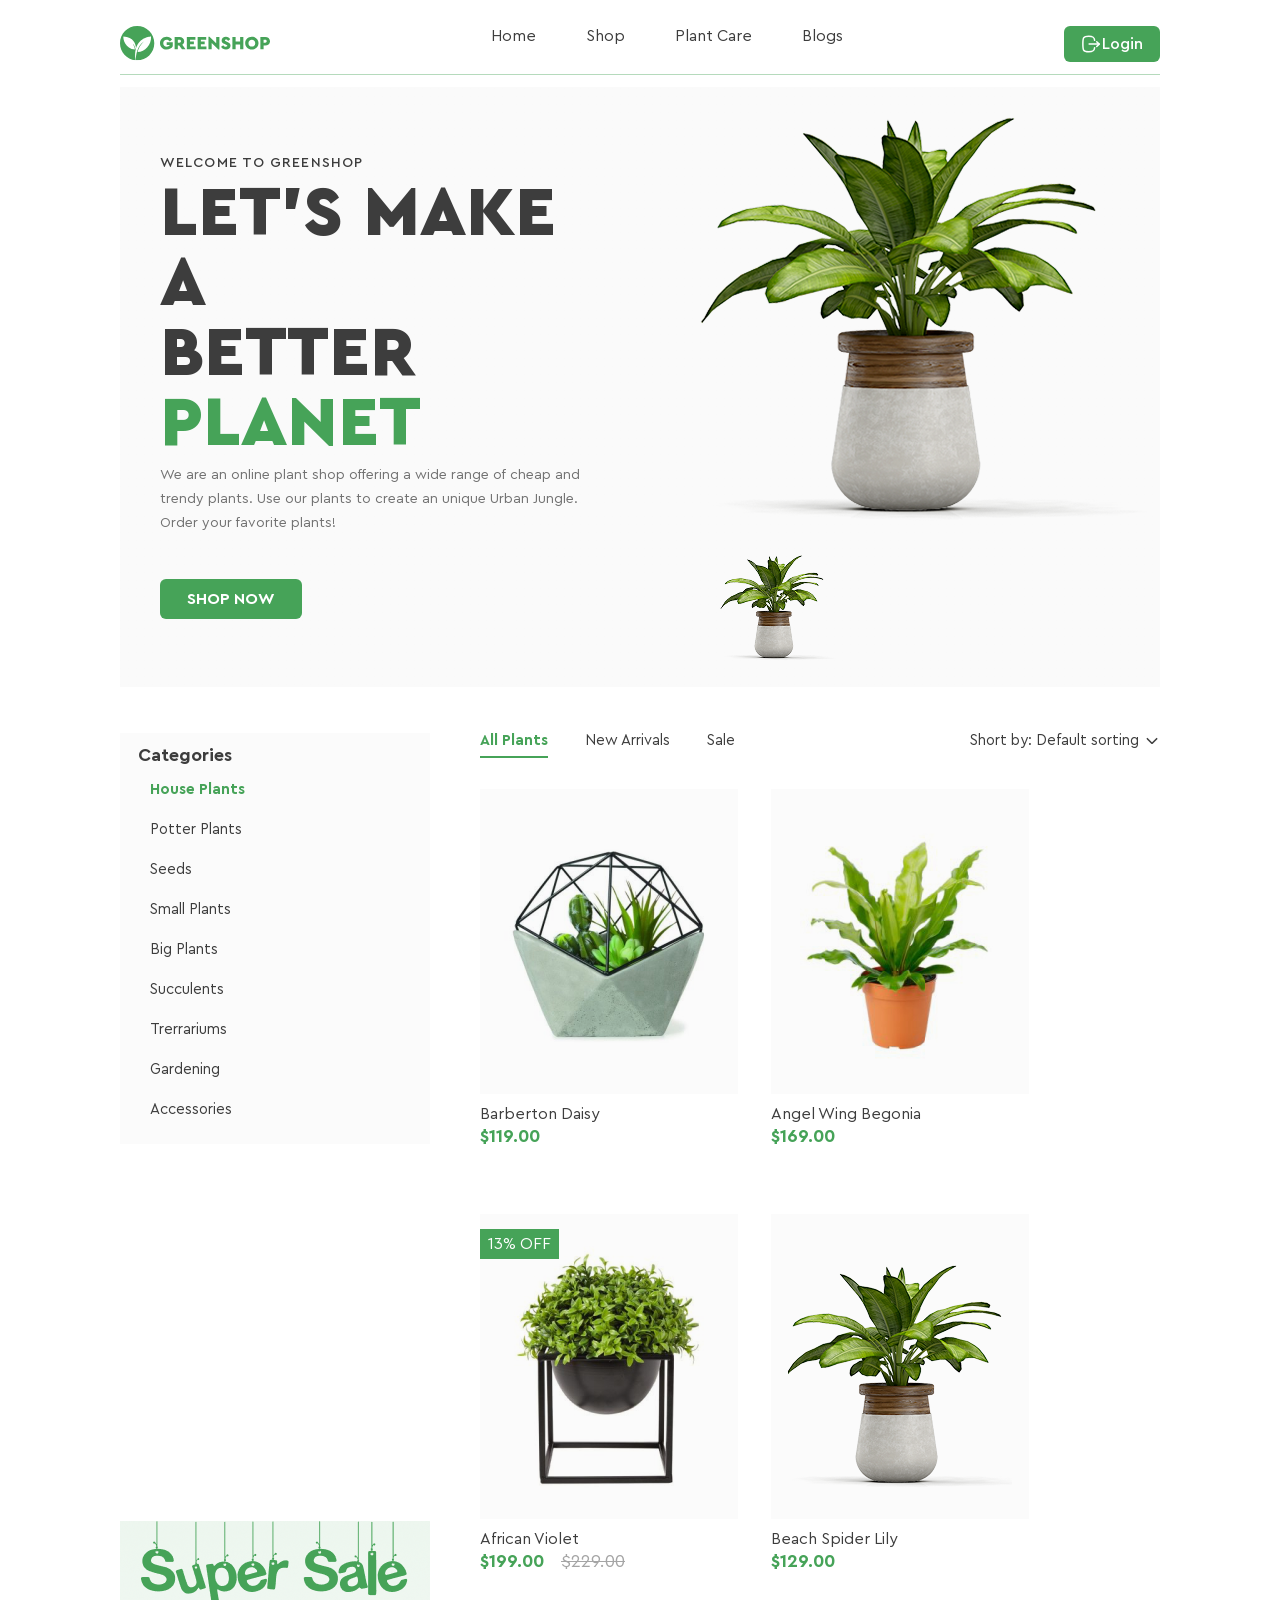
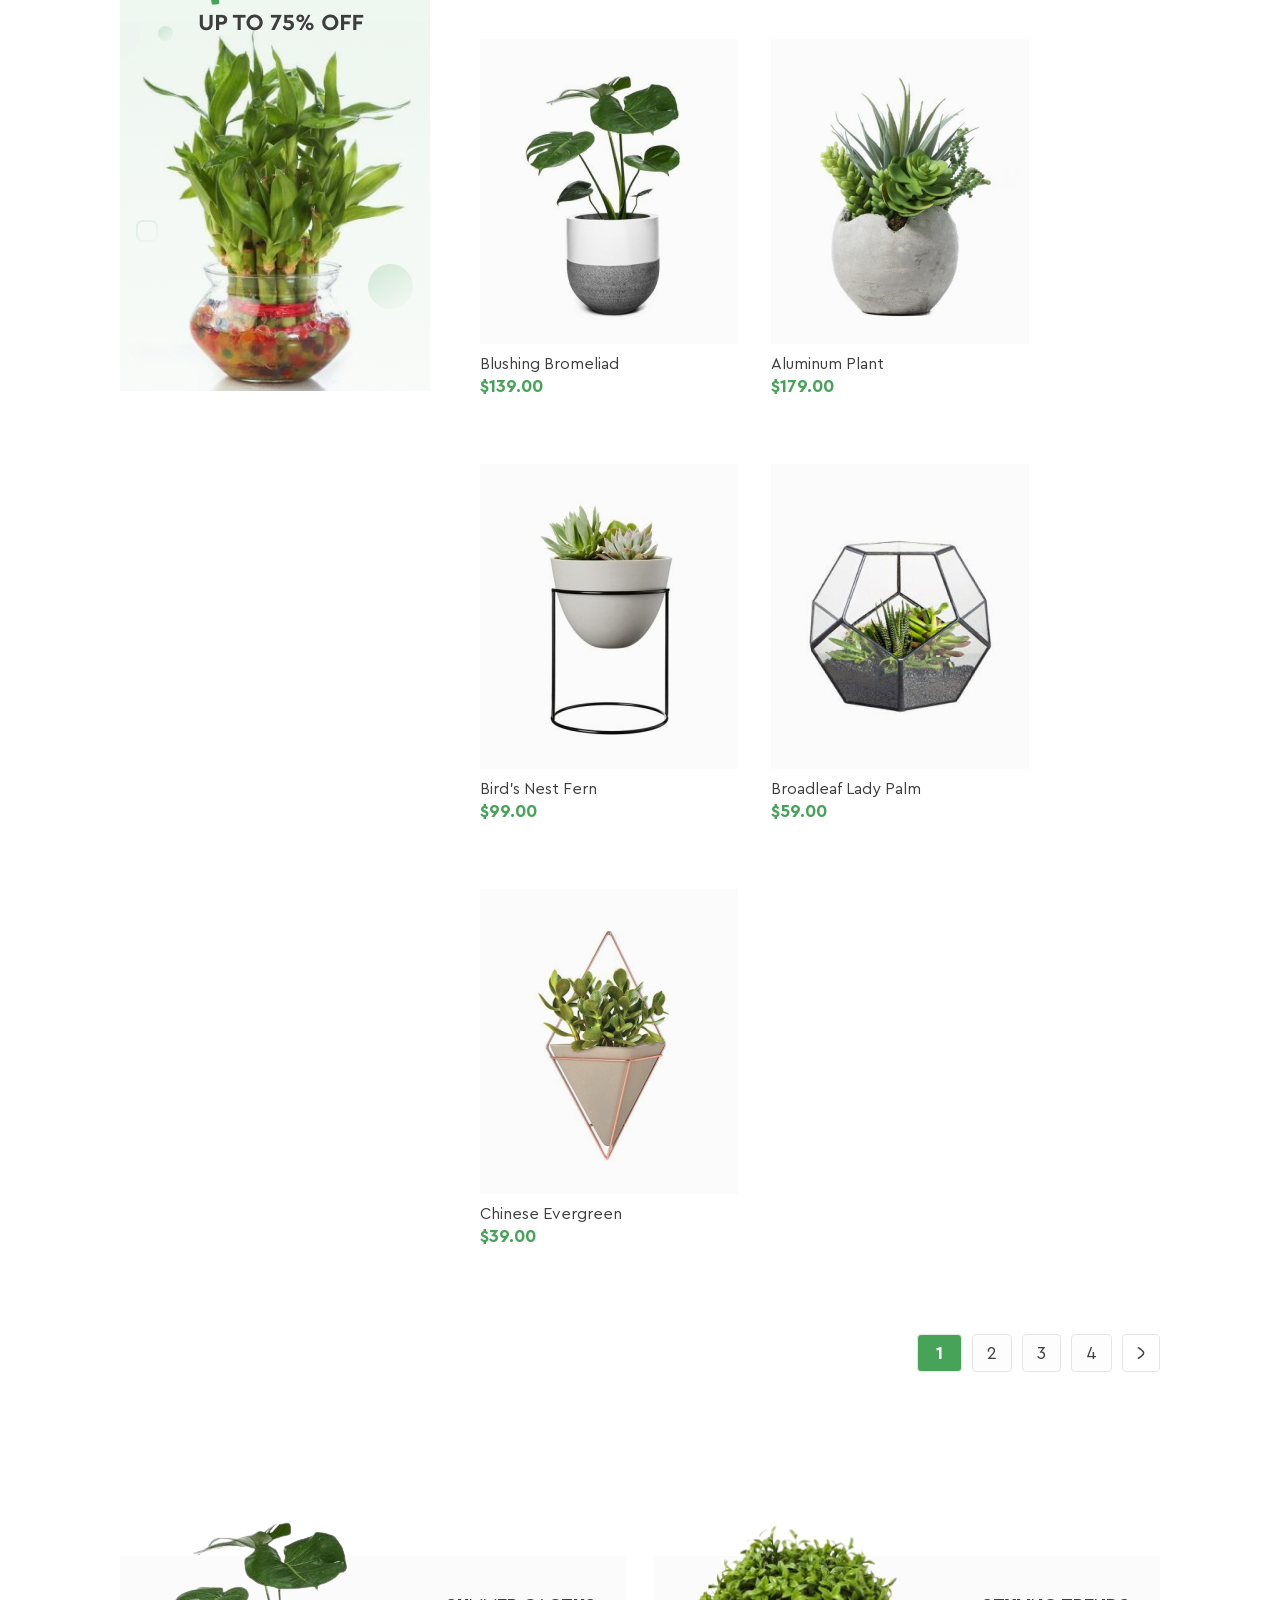
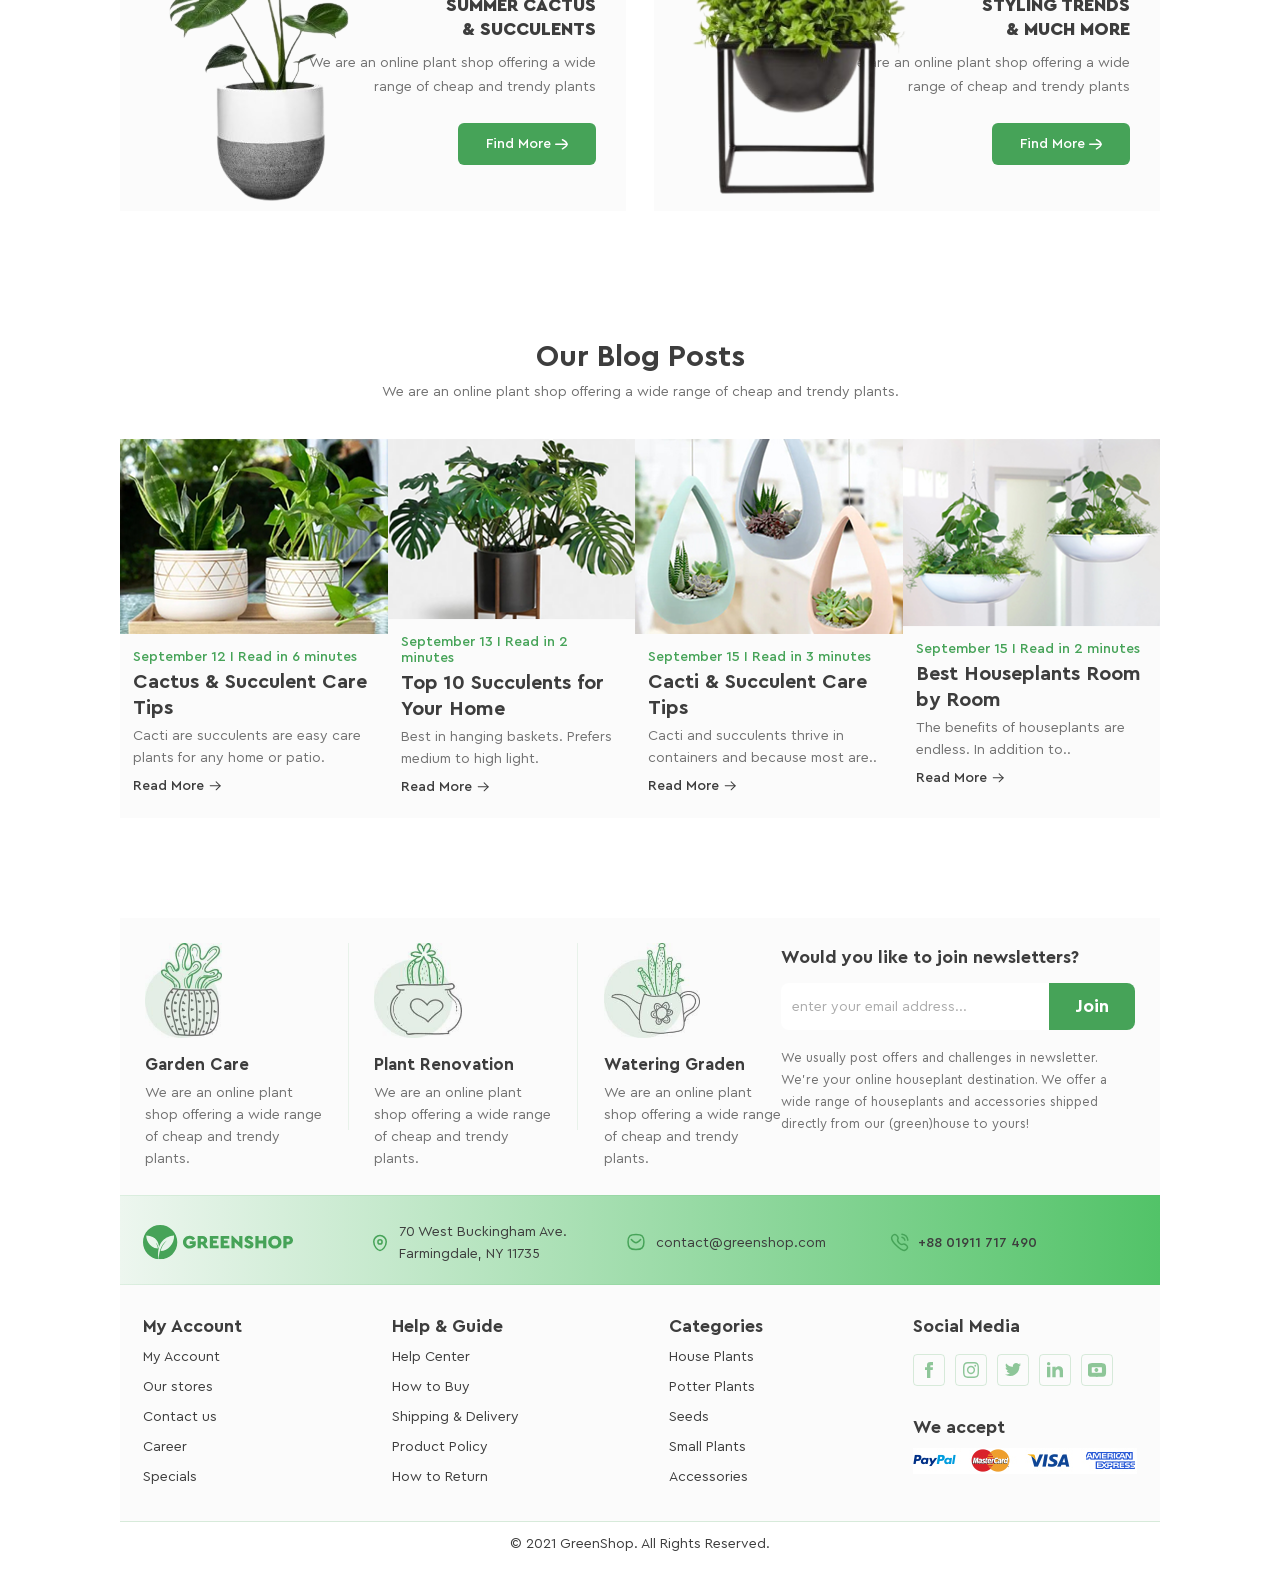
<file: index.html>
<!DOCTYPE html>
<html lang="en">
<head>
    <meta charset="UTF-8">
    <meta name="viewport" content="width=device-width, initial-scale=1.0">
    <link rel="preconnect" href="https://fonts.googleapis.com">
    <link rel="preconnect" href="https://fonts.gstatic.com" crossorigin>
    <link href="https://fonts.googleapis.com/css2?family=Encode+Sans+Expanded:wght@100;200;300;400;500;600;700;800;900&display=swap" rel="stylesheet">
    <link rel="stylesheet" href="./Styles/reset.css">
    <link rel="stylesheet" href="./Styles/styles.css">
    <link rel="stylesheet" href="./Styles/fonts.css">
    <title>Document</title>
</head>
<body>
    <div class="container">
        <header class="header">
            <svg xmlns="http://www.w3.org/2000/svg" width="150" height="35" viewBox="0 0 150 35" fill="none">
                <g clip-path="url(#clip0_1_1069)">
                    <path d="M17.15 0C7.67748 0 0 7.67746 0 17.15C0 26.0201 6.73548 33.3175 15.3711 34.207C14.8496 29.9134 15.0436 26.4001 15.7067 23.5135C15.3347 21.7225 14.4898 19.0703 12.5734 17.1864C12.5734 17.1864 13.8348 19.0784 14.5181 21.6214C14.5181 21.6255 14.5221 21.6295 14.5221 21.6335C14.5949 21.9044 14.6596 22.1793 14.7162 22.4623C14.7283 22.527 14.7404 22.5917 14.7526 22.6604C14.8051 22.9515 14.8536 23.2426 14.886 23.5418C5.19513 22.3532 3.12921 13.6569 3.35561 10.3781C13.665 10.9482 15.7754 17.8292 16.0827 22.0985C19.4585 11.0412 30.1843 10.4024 31.0697 10.3781C31.4538 18.8763 25.1509 25.5026 17.6149 26.0807C17.6635 25.8503 17.7201 25.6198 17.7767 25.3934C17.7928 25.3247 17.813 25.26 17.8333 25.1913C17.8777 25.0296 17.9222 24.8679 17.9748 24.7061C17.995 24.6374 18.0192 24.5646 18.0394 24.4959C18.096 24.318 18.1567 24.1442 18.2173 23.9663C18.2335 23.9259 18.2456 23.8854 18.2618 23.845C18.3386 23.6348 18.4195 23.4326 18.5003 23.2305C18.5084 23.2143 18.5125 23.1941 18.5205 23.1779C18.5205 23.1779 18.5205 23.1779 18.5246 23.1779C20.4571 18.5043 24.0229 15.4439 24.0229 15.4439C17.0247 19.4868 15.8441 29.9983 15.6582 34.2231C16.1514 34.2676 16.6446 34.2999 17.15 34.2999C26.6225 34.2999 34.3 26.6225 34.3 17.15C34.3 7.67746 26.6225 0 17.15 0Z" fill="#46A358"/>
                    <path d="M46.7037 10.7454C48.9718 10.7454 50.8235 11.7197 52.0242 13.4986L49.7764 15.4109C48.9718 14.287 47.9975 13.7048 46.6471 13.7048C44.5691 13.7048 43.2753 15.0713 43.2753 17.1534C43.2753 19.2719 44.6418 20.695 46.8372 20.695C48.0177 20.695 48.9556 20.2826 49.554 19.5912V19.0091H46.6673V16.2356H52.7762V20.133C52.194 21.1639 51.3693 21.9887 50.3019 22.6234C49.2346 23.242 48.0339 23.5614 46.7037 23.5614C42.9923 23.618 39.9237 20.7313 39.9763 17.1534C39.9197 13.5956 42.9923 10.6888 46.7037 10.7454Z" fill="#46A358"/>
                    <path d="M61.9576 23.3316L59.168 19.4908H57.8379V23.3316H54.6157V10.9684H59.4672C62.2204 10.9684 64.2459 12.6543 64.2459 15.2215C64.2459 16.7376 63.5141 17.995 62.2972 18.7429L65.5558 23.3316H61.9576ZM57.8338 16.681H59.4833C60.3809 16.681 60.963 16.0988 60.963 15.2215C60.963 14.3442 60.3809 13.7782 59.4833 13.7782H57.8338V16.681Z" fill="#46A358"/>
                    <path d="M66.8333 10.9684H75.4124V13.8712H70.0555V15.5773H73.876V18.2739H70.0555V20.4288H75.6388V23.3316H66.8333V10.9684Z" fill="#46A358"/>
                    <path d="M77.6441 10.9684H86.2231V13.8712H80.8663V15.5773H84.6868V18.2739H80.8663V20.4288H86.4495V23.3316H77.6441V10.9684Z" fill="#46A358"/>
                    <path d="M99.4192 10.9683V23.5579H98.3882L91.681 17.057V23.3315H88.4588V10.7419H89.4897L96.197 17.1499V10.9683H99.4192Z" fill="#46A358"/>
                    <path d="M103.264 19.135C103.996 20.1094 104.764 20.7279 106.017 20.7279C106.862 20.7279 107.291 20.4288 107.291 19.8264C107.291 19.2846 107.008 19.1148 106.033 18.6822L104.76 18.1203C102.718 17.2187 101.631 16.0584 101.631 14.3927C101.631 12.2014 103.43 10.7379 105.957 10.7379C107.998 10.7379 109.442 11.7123 110.19 13.2283L108.035 14.8778C107.436 13.9803 106.874 13.5679 105.993 13.5679C105.318 13.5679 104.889 13.8307 104.889 14.3563C104.889 14.8051 105.152 15.0517 105.957 15.367L107.38 15.9654C109.535 16.867 110.545 17.9505 110.545 19.6929C110.545 22.0904 108.576 23.5539 106.009 23.5539C103.782 23.5539 101.982 22.4866 101.081 20.7805L103.264 19.135Z" fill="#46A358"/>
                    <path d="M112.393 10.9684H115.615V15.4843H120.131V10.9684H123.353V23.3316H120.131V18.3871H115.615V23.3316H112.393V10.9684Z" fill="#46A358"/>
                    <path d="M131.843 10.7419C135.441 10.6651 138.607 13.6084 138.53 17.1499C138.603 20.7279 135.441 23.6145 131.843 23.5579C128.229 23.6145 125.116 20.7279 125.193 17.1499C125.116 13.6084 128.229 10.6692 131.843 10.7419ZM131.859 13.7014C129.874 13.7014 128.488 15.1083 128.488 17.1499C128.488 18.1809 128.807 19.0218 129.426 19.6606C130.044 20.2791 130.869 20.5985 131.859 20.5985C133.772 20.5985 135.231 19.2118 135.231 17.1499C135.235 15.1083 133.772 13.7014 131.859 13.7014Z" fill="#46A358"/>
                    <path d="M140.374 10.9684H145.226C147.979 10.9684 150.004 12.6543 150.004 15.2215C150.004 17.7524 147.926 19.4908 145.226 19.4908H143.596V23.3316H140.374V10.9684ZM145.242 16.681C146.139 16.681 146.721 16.0988 146.721 15.2215C146.721 14.3442 146.139 13.7782 145.242 13.7782H143.592V16.681H145.242Z" fill="#46A358"/>
                </g>
                <defs>
                    <clipPath id="clip0_1_1069">
                        <rect width="150" height="34.2999" fill="white"/>
                    </clipPath>
                </defs>
            </svg>
            
            <ul class="header-links">
                <li class="header-link link-home"><a href="">Home</a></li>
                <li class="header-link link-shop"><a href="">Shop</a></li>
                <li class="header-link link-care">
                    <a href="">Plant Care</a>
                    <ul class="sublist">
                        <li class="sublistitem"><a href="">Drainage</a></li>
                        <li class="sublistitem"><a href="">Fungicides</a></li>
                        <li class="sublistitem"><a href="">Fertilizer</a></li>
                        <li class="sublistitem has-nested">
                            <a href="">Priming</a>
                            <svg xmlns="http://www.w3.org/2000/svg" width="6" height="10" viewBox="0 0 6 10" fill="none">
                                <path d="M5.82452 9.0542C6.05778 9.2699 6.0586 9.62039 5.82633 9.83703C5.61519 10.034 5.28411 10.0525 5.0504 9.89217L4.98343 9.83871L0.17548 5.39263C-0.0372109 5.19594 -0.0565596 4.88735 0.117444 4.67031L0.175446 4.60814L4.98339 0.16132C5.21664 -0.0544048 5.59402 -0.0536792 5.8263 0.162941C6.03746 0.359869 6.05601 0.667429 5.8824 0.883799L5.82455 0.945772L1.44095 5.00059L5.82452 9.0542Z" fill="white"/>
                            </svg>
                            <ul class="nested-list">
                                <li class="nested-item"><a href="">Universal</a></li>
                                <li class="nested-item"><a href="">For Ficus</a></li>
                                <li class="nested-item"><a href="">For Cacti</a></li>
                                <li class="nested-item"><a href="">For Citrus</a></li>
                                <li class="nested-item"><a href="">For those in bloom</a></li>
                                <li class="nested-item"><a href="">For Orchids</a></li>
                            </ul>
                        </li>
                    </ul>
                </li>
                <li class="header-link link-blogs"><a href="">Blogs</a></li>
            </ul>

            <a class="svg-2" href="./registration.html">
                <svg xmlns="http://www.w3.org/2000/svg" width="20" height="20" viewBox="0 0 20 20" fill="none">
                    <path d="M18.1592 10.1006H8.125" stroke="white" stroke-width="1.5" stroke-linecap="round" stroke-linejoin="round"/>
                    <path d="M15.7202 7.67059L18.1602 10.1006L15.7202 12.5306" stroke="white" stroke-width="1.5" stroke-linecap="round" stroke-linejoin="round"/>
                    <path d="M13.6332 6.35826C13.3582 3.37493 12.2415 2.2916 7.79985 2.2916C1.88234 2.2916 1.88234 4.2166 1.88234 9.99993C1.88234 15.7833 1.88234 17.7083 7.79985 17.7083C12.2415 17.7083 13.3582 16.6249 13.6332 13.6416" stroke="white" stroke-width="1.5" stroke-linecap="round" stroke-linejoin="round"/>
                </svg>
                Login
            </a>
        </header>

        <main class="main">
            <div class="planet-text-part">
                <h4 class="text-part-greenshop">Welcome to GreenShop</h4>
                <h1 class="text-part-h1">Let’s Make a <br>Better <span class="text-part-h1-span">Planet</span></h1>
                <p class="text-part-description">We are an online plant shop offering a wide range of cheap and trendy plants. Use our plants to create an unique Urban Jungle. Order your favorite plants!</p>
                <button class="text-part-button">SHOP NOW</button>
            </div>

            <div class="planet-pictures-part">
                <img src="./Pictures/01 1.png" alt="picture-part-big">
                <img src="./Pictures/01 2.png" alt="" class="picture-part-small">
            </div>
        </main>
    
        <div class="left-right-merger">
            <!-- ______________________________________________ -->
            <aside class="left">

                <div class="left-list">
                    <h3 class="left-list-h3">Categories</h3>
                    <ul class="left-ul-list">
                        <li><a href="#" class="left-ul-list-link left-ul-list-active">House Plants</a></li>
                        <li><a href="#" class="left-ul-list-link">Potter Plants</a></li>
                        <li><a href="#" class="left-ul-list-link">Seeds</a></li>
                        <li><a href="#" class="left-ul-list-link">Small Plants</a></li>
                        <li><a href="#" class="left-ul-list-link">Big Plants</a></li>
                        <li><a href="#" class="left-ul-list-link">Succulents</a></li>
                        <li><a href="#" class="left-ul-list-link">Trerrariums</a></li>
                        <li><a href="#" class="left-ul-list-link">Gardening</a></li>
                        <li><a href="#" class="left-ul-list-link">Accessories</a></li>
                    </ul>
                </div>
                
                <img class="left-list-img" src="./Pictures/Super Sale Banner.png" alt="Super Sale Banner">
            </aside>
            <!-- ______________________________________________ -->
            <div class="right">
                <div class="right-head">
                    <ul class="head-menu">
                        <li class="head-menu-li head-menu-active">All Plants</li>
                        <li class="head-menu-li">New Arrivals</li>
                        <li class="head-menu-li">Sale</li>
                    </ul>
                    <div class="right-head-sort">
                        <p class="right-head-sort-p">Short by: Default sorting </p> <img class="right-head-sort-img" src="./Pictures/Arrow - Down 2.png" alt="">
                    </div>
                </div>

                <div class="right-shopping-offers">
                    
                        <div class="shopping-offer">
                            <div class="shopping-offers-img-div">
                                <img class="shopping-offers-img" src="./Pictures/Offers/Offer1/Offer1.png" alt="">
                                <div class="shopping-offers-hover">
                                    <div class="shopping-offers-hover-svg1-div">
                                        <svg class="shopping-offers-hover-svg1" xmlns="http://www.w3.org/2000/svg" width="20" height="20" viewBox="0 0 20 20" fill="none">
                                            <path d="M14.294 16.8721H8.24077C5.65655 16.8721 3.55412 14.7696 3.55412 12.1854V7.3816C3.55412 4.9793 2.35676 2.75568 0.351225 1.43334C-0.00894369 1.19588 -0.108379 0.711439 0.129078 0.35127C0.366535 -0.00893829 0.850939 -0.108412 1.21119 0.129123C2.35606 0.883986 3.28487 1.87959 3.94905 3.02586C4.09258 3.18665 5.24995 4.41338 7.14726 4.41338H16.142C18.596 4.36749 20.5168 6.83021 19.8752 9.19892L18.8397 13.3259C18.3159 15.4138 16.4466 16.8721 14.294 16.8721ZM4.91926 5.53431C5.04912 6.13424 5.11634 6.75284 5.11634 7.3816V12.1854C5.11634 13.9082 6.51796 15.3098 8.24077 15.3098H14.294C15.7291 15.3098 16.9752 14.3377 17.3245 12.9457L18.3599 8.81876C18.7412 7.41128 17.5997 5.94838 16.142 5.9756H7.14722C6.28913 5.9756 5.54224 5.7906 4.91926 5.53431ZM7.85021 19.0201C7.85021 18.4809 7.41307 18.0437 6.87383 18.0437C5.57828 18.0953 5.57942 19.9454 6.87383 19.9965C7.41307 19.9965 7.85021 19.5593 7.85021 19.0201ZM15.6222 19.0201C15.6222 18.4809 15.1851 18.0437 14.6459 18.0437C13.3503 18.0953 13.3514 19.9454 14.6459 19.9965C15.1851 19.9965 15.6222 19.5593 15.6222 19.0201ZM16.9231 8.31893C16.9231 7.88752 16.5734 7.53782 16.142 7.53782H7.45966C6.42329 7.57906 6.42407 9.05914 7.45966 9.10003H16.142C16.5734 9.10003 16.9231 8.75033 16.9231 8.31893Z"/>
                                        </svg>
                                    </div>
                                    <div class="shopping-offers-hover-svg2-div">
                                        <svg class="shopping-offers-hover-svg2" xmlns="http://www.w3.org/2000/svg" width="20" height="18" viewBox="0 0 20 18" fill="none">
                                            <path d="M10 17.7936C9.71527 17.7936 9.44077 17.6904 9.22684 17.5031C8.41888 16.7966 7.63992 16.1327 6.95267 15.547L6.94916 15.544C4.93423 13.8269 3.19427 12.3441 1.98364 10.8833C0.630341 9.25034 0 7.70203 0 6.01059C0 4.36722 0.563507 2.8511 1.58661 1.74133C2.62192 0.618439 4.04251 0 5.58716 0C6.74164 0 7.79892 0.36499 8.72955 1.08475C9.19922 1.44806 9.62494 1.8927 10 2.41135C10.3752 1.8927 10.8008 1.44806 11.2706 1.08475C12.2012 0.36499 13.2585 0 14.413 0C15.9575 0 17.3782 0.618439 18.4135 1.74133C19.4366 2.8511 20 4.36722 20 6.01059C20 7.70203 19.3698 9.25034 18.0165 10.8832C16.8059 12.3441 15.0661 13.8268 13.0515 15.5437C12.363 16.1302 11.5828 16.7952 10.773 17.5034C10.5592 17.6904 10.2846 17.7936 10 17.7936ZM5.58716 1.17157C4.37363 1.17157 3.25882 1.65588 2.44781 2.5354C1.62476 3.42819 1.17142 4.66232 1.17142 6.01059C1.17142 7.43317 1.70013 8.70544 2.88559 10.1358C4.03137 11.5184 5.73563 12.9707 7.70889 14.6524L7.71255 14.6555C8.4024 15.2434 9.18442 15.9099 9.99832 16.6216C10.8171 15.9085 11.6003 15.2409 12.2916 14.6521C14.2647 12.9704 15.9688 11.5184 17.1146 10.1358C18.2999 8.70544 18.8286 7.43317 18.8286 6.01059C18.8286 4.66232 18.3752 3.42819 17.5522 2.5354C16.7413 1.65588 15.6264 1.17157 14.413 1.17157C13.524 1.17157 12.7078 1.45416 11.9872 2.01141C11.3449 2.50824 10.8975 3.13629 10.6352 3.57574C10.5003 3.80173 10.2629 3.93661 10 3.93661C9.73709 3.93661 9.49966 3.80173 9.36478 3.57574C9.10263 3.13629 8.65524 2.50824 8.01285 2.01141C7.29218 1.45416 6.47598 1.17157 5.58716 1.17157Z"/>
                                        </svg>
                                    </div>
                                    <div class="shopping-offers-hover-svg3-div">
                                        <svg class="shopping-offers-hover-svg3" xmlns="http://www.w3.org/2000/svg" width="20" height="20" viewBox="0 0 20 20" fill="none">
                                            <path d="M14.5656 16.0023C10.5704 19.1859 4.98549 18.3049 2.02729 14.6536C-0.827886 11.1285 -0.64932 6.04314 2.44811 2.82458C5.64856 -0.50074 10.6802 -0.944658 14.3277 1.78316C15.6345 2.76027 16.6104 4.00337 17.246 5.50807C17.8853 7.02151 18.0795 8.59614 17.8578 10.2201C17.6368 11.8365 16.9918 13.2769 15.9423 14.6212C16.0272 14.6767 16.1178 14.7167 16.1827 14.7816C17.3365 15.9305 18.4859 17.0836 19.6397 18.2325C19.9132 18.5047 20.0493 18.8218 19.9682 19.204C19.8071 19.9644 18.9018 20.2579 18.3211 19.7359C18.0489 19.4918 17.7985 19.2227 17.54 18.9642C16.5923 18.0171 15.6451 17.0693 14.6973 16.1221C14.658 16.0847 14.6168 16.0497 14.5656 16.0023ZM15.9529 8.98636C15.9629 5.12659 12.8468 2.00605 8.97825 2.00043C5.12035 1.99481 2.00669 5.09037 1.98983 8.94765C1.97297 12.8168 5.08289 15.9461 8.96326 15.9642C12.8055 15.9823 15.9429 12.8499 15.9529 8.98636Z"/>
                                        </svg>
                                    </div>
                                </div>
                            </div>
                            <p class="offer-p">Barberton Daisy</p>
                            <p class="offer-cost-p">$119.00</p>
                        </div>
                        <div class="shopping-offer">
                            <div class="shopping-offers-img-div">
                                <img class="shopping-offers-img" src="./Pictures/Offers/Offer1/Offer11.png" alt="">
                                <div class="shopping-offers-hover">
                                    <div class="shopping-offers-hover-svg1-div">
                                        <svg class="shopping-offers-hover-svg1" xmlns="http://www.w3.org/2000/svg" width="20" height="20" viewBox="0 0 20 20" fill="none">
                                            <path d="M14.294 16.8721H8.24077C5.65655 16.8721 3.55412 14.7696 3.55412 12.1854V7.3816C3.55412 4.9793 2.35676 2.75568 0.351225 1.43334C-0.00894369 1.19588 -0.108379 0.711439 0.129078 0.35127C0.366535 -0.00893829 0.850939 -0.108412 1.21119 0.129123C2.35606 0.883986 3.28487 1.87959 3.94905 3.02586C4.09258 3.18665 5.24995 4.41338 7.14726 4.41338H16.142C18.596 4.36749 20.5168 6.83021 19.8752 9.19892L18.8397 13.3259C18.3159 15.4138 16.4466 16.8721 14.294 16.8721ZM4.91926 5.53431C5.04912 6.13424 5.11634 6.75284 5.11634 7.3816V12.1854C5.11634 13.9082 6.51796 15.3098 8.24077 15.3098H14.294C15.7291 15.3098 16.9752 14.3377 17.3245 12.9457L18.3599 8.81876C18.7412 7.41128 17.5997 5.94838 16.142 5.9756H7.14722C6.28913 5.9756 5.54224 5.7906 4.91926 5.53431ZM7.85021 19.0201C7.85021 18.4809 7.41307 18.0437 6.87383 18.0437C5.57828 18.0953 5.57942 19.9454 6.87383 19.9965C7.41307 19.9965 7.85021 19.5593 7.85021 19.0201ZM15.6222 19.0201C15.6222 18.4809 15.1851 18.0437 14.6459 18.0437C13.3503 18.0953 13.3514 19.9454 14.6459 19.9965C15.1851 19.9965 15.6222 19.5593 15.6222 19.0201ZM16.9231 8.31893C16.9231 7.88752 16.5734 7.53782 16.142 7.53782H7.45966C6.42329 7.57906 6.42407 9.05914 7.45966 9.10003H16.142C16.5734 9.10003 16.9231 8.75033 16.9231 8.31893Z"/>
                                        </svg>
                                    </div>
                                    <div class="shopping-offers-hover-svg2-div">
                                        <svg class="shopping-offers-hover-svg2" xmlns="http://www.w3.org/2000/svg" width="20" height="18" viewBox="0 0 20 18" fill="none">
                                            <path d="M10 17.7936C9.71527 17.7936 9.44077 17.6904 9.22684 17.5031C8.41888 16.7966 7.63992 16.1327 6.95267 15.547L6.94916 15.544C4.93423 13.8269 3.19427 12.3441 1.98364 10.8833C0.630341 9.25034 0 7.70203 0 6.01059C0 4.36722 0.563507 2.8511 1.58661 1.74133C2.62192 0.618439 4.04251 0 5.58716 0C6.74164 0 7.79892 0.36499 8.72955 1.08475C9.19922 1.44806 9.62494 1.8927 10 2.41135C10.3752 1.8927 10.8008 1.44806 11.2706 1.08475C12.2012 0.36499 13.2585 0 14.413 0C15.9575 0 17.3782 0.618439 18.4135 1.74133C19.4366 2.8511 20 4.36722 20 6.01059C20 7.70203 19.3698 9.25034 18.0165 10.8832C16.8059 12.3441 15.0661 13.8268 13.0515 15.5437C12.363 16.1302 11.5828 16.7952 10.773 17.5034C10.5592 17.6904 10.2846 17.7936 10 17.7936ZM5.58716 1.17157C4.37363 1.17157 3.25882 1.65588 2.44781 2.5354C1.62476 3.42819 1.17142 4.66232 1.17142 6.01059C1.17142 7.43317 1.70013 8.70544 2.88559 10.1358C4.03137 11.5184 5.73563 12.9707 7.70889 14.6524L7.71255 14.6555C8.4024 15.2434 9.18442 15.9099 9.99832 16.6216C10.8171 15.9085 11.6003 15.2409 12.2916 14.6521C14.2647 12.9704 15.9688 11.5184 17.1146 10.1358C18.2999 8.70544 18.8286 7.43317 18.8286 6.01059C18.8286 4.66232 18.3752 3.42819 17.5522 2.5354C16.7413 1.65588 15.6264 1.17157 14.413 1.17157C13.524 1.17157 12.7078 1.45416 11.9872 2.01141C11.3449 2.50824 10.8975 3.13629 10.6352 3.57574C10.5003 3.80173 10.2629 3.93661 10 3.93661C9.73709 3.93661 9.49966 3.80173 9.36478 3.57574C9.10263 3.13629 8.65524 2.50824 8.01285 2.01141C7.29218 1.45416 6.47598 1.17157 5.58716 1.17157Z"/>
                                        </svg>
                                    </div>
                                    <div class="shopping-offers-hover-svg3-div">
                                        <svg class="shopping-offers-hover-svg3" xmlns="http://www.w3.org/2000/svg" width="20" height="20" viewBox="0 0 20 20" fill="none">
                                            <path d="M14.5656 16.0023C10.5704 19.1859 4.98549 18.3049 2.02729 14.6536C-0.827886 11.1285 -0.64932 6.04314 2.44811 2.82458C5.64856 -0.50074 10.6802 -0.944658 14.3277 1.78316C15.6345 2.76027 16.6104 4.00337 17.246 5.50807C17.8853 7.02151 18.0795 8.59614 17.8578 10.2201C17.6368 11.8365 16.9918 13.2769 15.9423 14.6212C16.0272 14.6767 16.1178 14.7167 16.1827 14.7816C17.3365 15.9305 18.4859 17.0836 19.6397 18.2325C19.9132 18.5047 20.0493 18.8218 19.9682 19.204C19.8071 19.9644 18.9018 20.2579 18.3211 19.7359C18.0489 19.4918 17.7985 19.2227 17.54 18.9642C16.5923 18.0171 15.6451 17.0693 14.6973 16.1221C14.658 16.0847 14.6168 16.0497 14.5656 16.0023ZM15.9529 8.98636C15.9629 5.12659 12.8468 2.00605 8.97825 2.00043C5.12035 1.99481 2.00669 5.09037 1.98983 8.94765C1.97297 12.8168 5.08289 15.9461 8.96326 15.9642C12.8055 15.9823 15.9429 12.8499 15.9529 8.98636Z"/>
                                        </svg>
                                    </div>
                                </div>
                            </div>
                            <p class="offer-p">Angel Wing Begonia</p>
                            <p class="offer-cost-p">$169.00</p>
                        </div>
                        <div class="shopping-offer">
                            <div class="shopping-offers-img-div">
                                <img class="shopping-offers-img" src="./Pictures/Offers/Offer1/Offer111.png" alt="">
                                <p class="shopping-offers-img-div-sale-p">13% OFF</p>
                                <div class="shopping-offers-hover">
                                    <div class="shopping-offers-hover-svg1-div">
                                        <svg class="shopping-offers-hover-svg1" xmlns="http://www.w3.org/2000/svg" width="20" height="20" viewBox="0 0 20 20" fill="none">
                                            <path d="M14.294 16.8721H8.24077C5.65655 16.8721 3.55412 14.7696 3.55412 12.1854V7.3816C3.55412 4.9793 2.35676 2.75568 0.351225 1.43334C-0.00894369 1.19588 -0.108379 0.711439 0.129078 0.35127C0.366535 -0.00893829 0.850939 -0.108412 1.21119 0.129123C2.35606 0.883986 3.28487 1.87959 3.94905 3.02586C4.09258 3.18665 5.24995 4.41338 7.14726 4.41338H16.142C18.596 4.36749 20.5168 6.83021 19.8752 9.19892L18.8397 13.3259C18.3159 15.4138 16.4466 16.8721 14.294 16.8721ZM4.91926 5.53431C5.04912 6.13424 5.11634 6.75284 5.11634 7.3816V12.1854C5.11634 13.9082 6.51796 15.3098 8.24077 15.3098H14.294C15.7291 15.3098 16.9752 14.3377 17.3245 12.9457L18.3599 8.81876C18.7412 7.41128 17.5997 5.94838 16.142 5.9756H7.14722C6.28913 5.9756 5.54224 5.7906 4.91926 5.53431ZM7.85021 19.0201C7.85021 18.4809 7.41307 18.0437 6.87383 18.0437C5.57828 18.0953 5.57942 19.9454 6.87383 19.9965C7.41307 19.9965 7.85021 19.5593 7.85021 19.0201ZM15.6222 19.0201C15.6222 18.4809 15.1851 18.0437 14.6459 18.0437C13.3503 18.0953 13.3514 19.9454 14.6459 19.9965C15.1851 19.9965 15.6222 19.5593 15.6222 19.0201ZM16.9231 8.31893C16.9231 7.88752 16.5734 7.53782 16.142 7.53782H7.45966C6.42329 7.57906 6.42407 9.05914 7.45966 9.10003H16.142C16.5734 9.10003 16.9231 8.75033 16.9231 8.31893Z"/>
                                        </svg>
                                    </div>
                                    <div class="shopping-offers-hover-svg2-div">
                                        <svg class="shopping-offers-hover-svg2" xmlns="http://www.w3.org/2000/svg" width="20" height="18" viewBox="0 0 20 18" fill="none">
                                            <path d="M10 17.7936C9.71527 17.7936 9.44077 17.6904 9.22684 17.5031C8.41888 16.7966 7.63992 16.1327 6.95267 15.547L6.94916 15.544C4.93423 13.8269 3.19427 12.3441 1.98364 10.8833C0.630341 9.25034 0 7.70203 0 6.01059C0 4.36722 0.563507 2.8511 1.58661 1.74133C2.62192 0.618439 4.04251 0 5.58716 0C6.74164 0 7.79892 0.36499 8.72955 1.08475C9.19922 1.44806 9.62494 1.8927 10 2.41135C10.3752 1.8927 10.8008 1.44806 11.2706 1.08475C12.2012 0.36499 13.2585 0 14.413 0C15.9575 0 17.3782 0.618439 18.4135 1.74133C19.4366 2.8511 20 4.36722 20 6.01059C20 7.70203 19.3698 9.25034 18.0165 10.8832C16.8059 12.3441 15.0661 13.8268 13.0515 15.5437C12.363 16.1302 11.5828 16.7952 10.773 17.5034C10.5592 17.6904 10.2846 17.7936 10 17.7936ZM5.58716 1.17157C4.37363 1.17157 3.25882 1.65588 2.44781 2.5354C1.62476 3.42819 1.17142 4.66232 1.17142 6.01059C1.17142 7.43317 1.70013 8.70544 2.88559 10.1358C4.03137 11.5184 5.73563 12.9707 7.70889 14.6524L7.71255 14.6555C8.4024 15.2434 9.18442 15.9099 9.99832 16.6216C10.8171 15.9085 11.6003 15.2409 12.2916 14.6521C14.2647 12.9704 15.9688 11.5184 17.1146 10.1358C18.2999 8.70544 18.8286 7.43317 18.8286 6.01059C18.8286 4.66232 18.3752 3.42819 17.5522 2.5354C16.7413 1.65588 15.6264 1.17157 14.413 1.17157C13.524 1.17157 12.7078 1.45416 11.9872 2.01141C11.3449 2.50824 10.8975 3.13629 10.6352 3.57574C10.5003 3.80173 10.2629 3.93661 10 3.93661C9.73709 3.93661 9.49966 3.80173 9.36478 3.57574C9.10263 3.13629 8.65524 2.50824 8.01285 2.01141C7.29218 1.45416 6.47598 1.17157 5.58716 1.17157Z"/>
                                        </svg>
                                    </div>
                                    <div class="shopping-offers-hover-svg3-div">
                                        <svg class="shopping-offers-hover-svg3" xmlns="http://www.w3.org/2000/svg" width="20" height="20" viewBox="0 0 20 20" fill="none">
                                            <path d="M14.5656 16.0023C10.5704 19.1859 4.98549 18.3049 2.02729 14.6536C-0.827886 11.1285 -0.64932 6.04314 2.44811 2.82458C5.64856 -0.50074 10.6802 -0.944658 14.3277 1.78316C15.6345 2.76027 16.6104 4.00337 17.246 5.50807C17.8853 7.02151 18.0795 8.59614 17.8578 10.2201C17.6368 11.8365 16.9918 13.2769 15.9423 14.6212C16.0272 14.6767 16.1178 14.7167 16.1827 14.7816C17.3365 15.9305 18.4859 17.0836 19.6397 18.2325C19.9132 18.5047 20.0493 18.8218 19.9682 19.204C19.8071 19.9644 18.9018 20.2579 18.3211 19.7359C18.0489 19.4918 17.7985 19.2227 17.54 18.9642C16.5923 18.0171 15.6451 17.0693 14.6973 16.1221C14.658 16.0847 14.6168 16.0497 14.5656 16.0023ZM15.9529 8.98636C15.9629 5.12659 12.8468 2.00605 8.97825 2.00043C5.12035 1.99481 2.00669 5.09037 1.98983 8.94765C1.97297 12.8168 5.08289 15.9461 8.96326 15.9642C12.8055 15.9823 15.9429 12.8499 15.9529 8.98636Z"/>
                                        </svg>
                                    </div>
                                </div>
                            </div>
                            <p class="offer-p">African Violet</p>
                            <div class="offer-cost-p-div"><p class="offer-cost-p">$199.00</p> <p class="offer-cost-p-sale">$229.00</p></div>
                        </div>
                    

                    
                        <div class="shopping-offer">
                            <div class="shopping-offers-img-div1">
                                <img class="shopping-offers-img1" src="./Pictures/Offers/Offer2/Offer2.png" alt="">
                                <div class="shopping-offers-hover">
                                    <div class="shopping-offers-hover-svg1-div">
                                        <svg class="shopping-offers-hover-svg1" xmlns="http://www.w3.org/2000/svg" width="20" height="20" viewBox="0 0 20 20" fill="none">
                                            <path d="M14.294 16.8721H8.24077C5.65655 16.8721 3.55412 14.7696 3.55412 12.1854V7.3816C3.55412 4.9793 2.35676 2.75568 0.351225 1.43334C-0.00894369 1.19588 -0.108379 0.711439 0.129078 0.35127C0.366535 -0.00893829 0.850939 -0.108412 1.21119 0.129123C2.35606 0.883986 3.28487 1.87959 3.94905 3.02586C4.09258 3.18665 5.24995 4.41338 7.14726 4.41338H16.142C18.596 4.36749 20.5168 6.83021 19.8752 9.19892L18.8397 13.3259C18.3159 15.4138 16.4466 16.8721 14.294 16.8721ZM4.91926 5.53431C5.04912 6.13424 5.11634 6.75284 5.11634 7.3816V12.1854C5.11634 13.9082 6.51796 15.3098 8.24077 15.3098H14.294C15.7291 15.3098 16.9752 14.3377 17.3245 12.9457L18.3599 8.81876C18.7412 7.41128 17.5997 5.94838 16.142 5.9756H7.14722C6.28913 5.9756 5.54224 5.7906 4.91926 5.53431ZM7.85021 19.0201C7.85021 18.4809 7.41307 18.0437 6.87383 18.0437C5.57828 18.0953 5.57942 19.9454 6.87383 19.9965C7.41307 19.9965 7.85021 19.5593 7.85021 19.0201ZM15.6222 19.0201C15.6222 18.4809 15.1851 18.0437 14.6459 18.0437C13.3503 18.0953 13.3514 19.9454 14.6459 19.9965C15.1851 19.9965 15.6222 19.5593 15.6222 19.0201ZM16.9231 8.31893C16.9231 7.88752 16.5734 7.53782 16.142 7.53782H7.45966C6.42329 7.57906 6.42407 9.05914 7.45966 9.10003H16.142C16.5734 9.10003 16.9231 8.75033 16.9231 8.31893Z"/>
                                        </svg>
                                    </div>
                                    <div class="shopping-offers-hover-svg2-div">
                                        <svg class="shopping-offers-hover-svg2" xmlns="http://www.w3.org/2000/svg" width="20" height="18" viewBox="0 0 20 18" fill="none">
                                            <path d="M10 17.7936C9.71527 17.7936 9.44077 17.6904 9.22684 17.5031C8.41888 16.7966 7.63992 16.1327 6.95267 15.547L6.94916 15.544C4.93423 13.8269 3.19427 12.3441 1.98364 10.8833C0.630341 9.25034 0 7.70203 0 6.01059C0 4.36722 0.563507 2.8511 1.58661 1.74133C2.62192 0.618439 4.04251 0 5.58716 0C6.74164 0 7.79892 0.36499 8.72955 1.08475C9.19922 1.44806 9.62494 1.8927 10 2.41135C10.3752 1.8927 10.8008 1.44806 11.2706 1.08475C12.2012 0.36499 13.2585 0 14.413 0C15.9575 0 17.3782 0.618439 18.4135 1.74133C19.4366 2.8511 20 4.36722 20 6.01059C20 7.70203 19.3698 9.25034 18.0165 10.8832C16.8059 12.3441 15.0661 13.8268 13.0515 15.5437C12.363 16.1302 11.5828 16.7952 10.773 17.5034C10.5592 17.6904 10.2846 17.7936 10 17.7936ZM5.58716 1.17157C4.37363 1.17157 3.25882 1.65588 2.44781 2.5354C1.62476 3.42819 1.17142 4.66232 1.17142 6.01059C1.17142 7.43317 1.70013 8.70544 2.88559 10.1358C4.03137 11.5184 5.73563 12.9707 7.70889 14.6524L7.71255 14.6555C8.4024 15.2434 9.18442 15.9099 9.99832 16.6216C10.8171 15.9085 11.6003 15.2409 12.2916 14.6521C14.2647 12.9704 15.9688 11.5184 17.1146 10.1358C18.2999 8.70544 18.8286 7.43317 18.8286 6.01059C18.8286 4.66232 18.3752 3.42819 17.5522 2.5354C16.7413 1.65588 15.6264 1.17157 14.413 1.17157C13.524 1.17157 12.7078 1.45416 11.9872 2.01141C11.3449 2.50824 10.8975 3.13629 10.6352 3.57574C10.5003 3.80173 10.2629 3.93661 10 3.93661C9.73709 3.93661 9.49966 3.80173 9.36478 3.57574C9.10263 3.13629 8.65524 2.50824 8.01285 2.01141C7.29218 1.45416 6.47598 1.17157 5.58716 1.17157Z"/>
                                        </svg>
                                    </div>
                                    <div class="shopping-offers-hover-svg3-div">
                                        <svg class="shopping-offers-hover-svg3" xmlns="http://www.w3.org/2000/svg" width="20" height="20" viewBox="0 0 20 20" fill="none">
                                            <path d="M14.5656 16.0023C10.5704 19.1859 4.98549 18.3049 2.02729 14.6536C-0.827886 11.1285 -0.64932 6.04314 2.44811 2.82458C5.64856 -0.50074 10.6802 -0.944658 14.3277 1.78316C15.6345 2.76027 16.6104 4.00337 17.246 5.50807C17.8853 7.02151 18.0795 8.59614 17.8578 10.2201C17.6368 11.8365 16.9918 13.2769 15.9423 14.6212C16.0272 14.6767 16.1178 14.7167 16.1827 14.7816C17.3365 15.9305 18.4859 17.0836 19.6397 18.2325C19.9132 18.5047 20.0493 18.8218 19.9682 19.204C19.8071 19.9644 18.9018 20.2579 18.3211 19.7359C18.0489 19.4918 17.7985 19.2227 17.54 18.9642C16.5923 18.0171 15.6451 17.0693 14.6973 16.1221C14.658 16.0847 14.6168 16.0497 14.5656 16.0023ZM15.9529 8.98636C15.9629 5.12659 12.8468 2.00605 8.97825 2.00043C5.12035 1.99481 2.00669 5.09037 1.98983 8.94765C1.97297 12.8168 5.08289 15.9461 8.96326 15.9642C12.8055 15.9823 15.9429 12.8499 15.9529 8.98636Z"/>
                                        </svg>
                                    </div>
                                </div>
                            </div>
                            <p class="offer-p">Beach Spider Lily</p>
                            <p class="offer-cost-p">$129.00</p>
                        </div>
                        <div class="shopping-offer">
                            <div class="shopping-offers-img-div">
                                <img class="shopping-offers-img" src="./Pictures/Offers/Offer2/Offer22.png" alt="">
                                <div class="shopping-offers-hover">
                                    <div class="shopping-offers-hover-svg1-div">
                                        <svg class="shopping-offers-hover-svg1" xmlns="http://www.w3.org/2000/svg" width="20" height="20" viewBox="0 0 20 20" fill="none">
                                            <path d="M14.294 16.8721H8.24077C5.65655 16.8721 3.55412 14.7696 3.55412 12.1854V7.3816C3.55412 4.9793 2.35676 2.75568 0.351225 1.43334C-0.00894369 1.19588 -0.108379 0.711439 0.129078 0.35127C0.366535 -0.00893829 0.850939 -0.108412 1.21119 0.129123C2.35606 0.883986 3.28487 1.87959 3.94905 3.02586C4.09258 3.18665 5.24995 4.41338 7.14726 4.41338H16.142C18.596 4.36749 20.5168 6.83021 19.8752 9.19892L18.8397 13.3259C18.3159 15.4138 16.4466 16.8721 14.294 16.8721ZM4.91926 5.53431C5.04912 6.13424 5.11634 6.75284 5.11634 7.3816V12.1854C5.11634 13.9082 6.51796 15.3098 8.24077 15.3098H14.294C15.7291 15.3098 16.9752 14.3377 17.3245 12.9457L18.3599 8.81876C18.7412 7.41128 17.5997 5.94838 16.142 5.9756H7.14722C6.28913 5.9756 5.54224 5.7906 4.91926 5.53431ZM7.85021 19.0201C7.85021 18.4809 7.41307 18.0437 6.87383 18.0437C5.57828 18.0953 5.57942 19.9454 6.87383 19.9965C7.41307 19.9965 7.85021 19.5593 7.85021 19.0201ZM15.6222 19.0201C15.6222 18.4809 15.1851 18.0437 14.6459 18.0437C13.3503 18.0953 13.3514 19.9454 14.6459 19.9965C15.1851 19.9965 15.6222 19.5593 15.6222 19.0201ZM16.9231 8.31893C16.9231 7.88752 16.5734 7.53782 16.142 7.53782H7.45966C6.42329 7.57906 6.42407 9.05914 7.45966 9.10003H16.142C16.5734 9.10003 16.9231 8.75033 16.9231 8.31893Z"/>
                                        </svg>
                                    </div>
                                    <div class="shopping-offers-hover-svg2-div">
                                        <svg class="shopping-offers-hover-svg2" xmlns="http://www.w3.org/2000/svg" width="20" height="18" viewBox="0 0 20 18" fill="none">
                                            <path d="M10 17.7936C9.71527 17.7936 9.44077 17.6904 9.22684 17.5031C8.41888 16.7966 7.63992 16.1327 6.95267 15.547L6.94916 15.544C4.93423 13.8269 3.19427 12.3441 1.98364 10.8833C0.630341 9.25034 0 7.70203 0 6.01059C0 4.36722 0.563507 2.8511 1.58661 1.74133C2.62192 0.618439 4.04251 0 5.58716 0C6.74164 0 7.79892 0.36499 8.72955 1.08475C9.19922 1.44806 9.62494 1.8927 10 2.41135C10.3752 1.8927 10.8008 1.44806 11.2706 1.08475C12.2012 0.36499 13.2585 0 14.413 0C15.9575 0 17.3782 0.618439 18.4135 1.74133C19.4366 2.8511 20 4.36722 20 6.01059C20 7.70203 19.3698 9.25034 18.0165 10.8832C16.8059 12.3441 15.0661 13.8268 13.0515 15.5437C12.363 16.1302 11.5828 16.7952 10.773 17.5034C10.5592 17.6904 10.2846 17.7936 10 17.7936ZM5.58716 1.17157C4.37363 1.17157 3.25882 1.65588 2.44781 2.5354C1.62476 3.42819 1.17142 4.66232 1.17142 6.01059C1.17142 7.43317 1.70013 8.70544 2.88559 10.1358C4.03137 11.5184 5.73563 12.9707 7.70889 14.6524L7.71255 14.6555C8.4024 15.2434 9.18442 15.9099 9.99832 16.6216C10.8171 15.9085 11.6003 15.2409 12.2916 14.6521C14.2647 12.9704 15.9688 11.5184 17.1146 10.1358C18.2999 8.70544 18.8286 7.43317 18.8286 6.01059C18.8286 4.66232 18.3752 3.42819 17.5522 2.5354C16.7413 1.65588 15.6264 1.17157 14.413 1.17157C13.524 1.17157 12.7078 1.45416 11.9872 2.01141C11.3449 2.50824 10.8975 3.13629 10.6352 3.57574C10.5003 3.80173 10.2629 3.93661 10 3.93661C9.73709 3.93661 9.49966 3.80173 9.36478 3.57574C9.10263 3.13629 8.65524 2.50824 8.01285 2.01141C7.29218 1.45416 6.47598 1.17157 5.58716 1.17157Z"/>
                                        </svg>
                                    </div>
                                    <div class="shopping-offers-hover-svg3-div">
                                        <svg class="shopping-offers-hover-svg3" xmlns="http://www.w3.org/2000/svg" width="20" height="20" viewBox="0 0 20 20" fill="none">
                                            <path d="M14.5656 16.0023C10.5704 19.1859 4.98549 18.3049 2.02729 14.6536C-0.827886 11.1285 -0.64932 6.04314 2.44811 2.82458C5.64856 -0.50074 10.6802 -0.944658 14.3277 1.78316C15.6345 2.76027 16.6104 4.00337 17.246 5.50807C17.8853 7.02151 18.0795 8.59614 17.8578 10.2201C17.6368 11.8365 16.9918 13.2769 15.9423 14.6212C16.0272 14.6767 16.1178 14.7167 16.1827 14.7816C17.3365 15.9305 18.4859 17.0836 19.6397 18.2325C19.9132 18.5047 20.0493 18.8218 19.9682 19.204C19.8071 19.9644 18.9018 20.2579 18.3211 19.7359C18.0489 19.4918 17.7985 19.2227 17.54 18.9642C16.5923 18.0171 15.6451 17.0693 14.6973 16.1221C14.658 16.0847 14.6168 16.0497 14.5656 16.0023ZM15.9529 8.98636C15.9629 5.12659 12.8468 2.00605 8.97825 2.00043C5.12035 1.99481 2.00669 5.09037 1.98983 8.94765C1.97297 12.8168 5.08289 15.9461 8.96326 15.9642C12.8055 15.9823 15.9429 12.8499 15.9529 8.98636Z"/>
                                        </svg>
                                    </div>
                                </div>
                            </div>
                            <p class="offer-p">Blushing Bromeliad</p>
                            <p class="offer-cost-p">$139.00</p>
                        </div>
                        <div class="shopping-offer">
                            <div class="shopping-offers-img-div">
                                <img class="shopping-offers-img" src="./Pictures/Offers/Offer2/Offer222.png" alt="">
                                <div class="shopping-offers-hover">
                                    <div class="shopping-offers-hover-svg1-div">
                                        <svg class="shopping-offers-hover-svg1" xmlns="http://www.w3.org/2000/svg" width="20" height="20" viewBox="0 0 20 20" fill="none">
                                            <path d="M14.294 16.8721H8.24077C5.65655 16.8721 3.55412 14.7696 3.55412 12.1854V7.3816C3.55412 4.9793 2.35676 2.75568 0.351225 1.43334C-0.00894369 1.19588 -0.108379 0.711439 0.129078 0.35127C0.366535 -0.00893829 0.850939 -0.108412 1.21119 0.129123C2.35606 0.883986 3.28487 1.87959 3.94905 3.02586C4.09258 3.18665 5.24995 4.41338 7.14726 4.41338H16.142C18.596 4.36749 20.5168 6.83021 19.8752 9.19892L18.8397 13.3259C18.3159 15.4138 16.4466 16.8721 14.294 16.8721ZM4.91926 5.53431C5.04912 6.13424 5.11634 6.75284 5.11634 7.3816V12.1854C5.11634 13.9082 6.51796 15.3098 8.24077 15.3098H14.294C15.7291 15.3098 16.9752 14.3377 17.3245 12.9457L18.3599 8.81876C18.7412 7.41128 17.5997 5.94838 16.142 5.9756H7.14722C6.28913 5.9756 5.54224 5.7906 4.91926 5.53431ZM7.85021 19.0201C7.85021 18.4809 7.41307 18.0437 6.87383 18.0437C5.57828 18.0953 5.57942 19.9454 6.87383 19.9965C7.41307 19.9965 7.85021 19.5593 7.85021 19.0201ZM15.6222 19.0201C15.6222 18.4809 15.1851 18.0437 14.6459 18.0437C13.3503 18.0953 13.3514 19.9454 14.6459 19.9965C15.1851 19.9965 15.6222 19.5593 15.6222 19.0201ZM16.9231 8.31893C16.9231 7.88752 16.5734 7.53782 16.142 7.53782H7.45966C6.42329 7.57906 6.42407 9.05914 7.45966 9.10003H16.142C16.5734 9.10003 16.9231 8.75033 16.9231 8.31893Z"/>
                                        </svg>
                                    </div>
                                    <div class="shopping-offers-hover-svg2-div">
                                        <svg class="shopping-offers-hover-svg2" xmlns="http://www.w3.org/2000/svg" width="20" height="18" viewBox="0 0 20 18" fill="none">
                                            <path d="M10 17.7936C9.71527 17.7936 9.44077 17.6904 9.22684 17.5031C8.41888 16.7966 7.63992 16.1327 6.95267 15.547L6.94916 15.544C4.93423 13.8269 3.19427 12.3441 1.98364 10.8833C0.630341 9.25034 0 7.70203 0 6.01059C0 4.36722 0.563507 2.8511 1.58661 1.74133C2.62192 0.618439 4.04251 0 5.58716 0C6.74164 0 7.79892 0.36499 8.72955 1.08475C9.19922 1.44806 9.62494 1.8927 10 2.41135C10.3752 1.8927 10.8008 1.44806 11.2706 1.08475C12.2012 0.36499 13.2585 0 14.413 0C15.9575 0 17.3782 0.618439 18.4135 1.74133C19.4366 2.8511 20 4.36722 20 6.01059C20 7.70203 19.3698 9.25034 18.0165 10.8832C16.8059 12.3441 15.0661 13.8268 13.0515 15.5437C12.363 16.1302 11.5828 16.7952 10.773 17.5034C10.5592 17.6904 10.2846 17.7936 10 17.7936ZM5.58716 1.17157C4.37363 1.17157 3.25882 1.65588 2.44781 2.5354C1.62476 3.42819 1.17142 4.66232 1.17142 6.01059C1.17142 7.43317 1.70013 8.70544 2.88559 10.1358C4.03137 11.5184 5.73563 12.9707 7.70889 14.6524L7.71255 14.6555C8.4024 15.2434 9.18442 15.9099 9.99832 16.6216C10.8171 15.9085 11.6003 15.2409 12.2916 14.6521C14.2647 12.9704 15.9688 11.5184 17.1146 10.1358C18.2999 8.70544 18.8286 7.43317 18.8286 6.01059C18.8286 4.66232 18.3752 3.42819 17.5522 2.5354C16.7413 1.65588 15.6264 1.17157 14.413 1.17157C13.524 1.17157 12.7078 1.45416 11.9872 2.01141C11.3449 2.50824 10.8975 3.13629 10.6352 3.57574C10.5003 3.80173 10.2629 3.93661 10 3.93661C9.73709 3.93661 9.49966 3.80173 9.36478 3.57574C9.10263 3.13629 8.65524 2.50824 8.01285 2.01141C7.29218 1.45416 6.47598 1.17157 5.58716 1.17157Z"/>
                                        </svg>
                                    </div>
                                    <div class="shopping-offers-hover-svg3-div">
                                        <svg class="shopping-offers-hover-svg3" xmlns="http://www.w3.org/2000/svg" width="20" height="20" viewBox="0 0 20 20" fill="none">
                                            <path d="M14.5656 16.0023C10.5704 19.1859 4.98549 18.3049 2.02729 14.6536C-0.827886 11.1285 -0.64932 6.04314 2.44811 2.82458C5.64856 -0.50074 10.6802 -0.944658 14.3277 1.78316C15.6345 2.76027 16.6104 4.00337 17.246 5.50807C17.8853 7.02151 18.0795 8.59614 17.8578 10.2201C17.6368 11.8365 16.9918 13.2769 15.9423 14.6212C16.0272 14.6767 16.1178 14.7167 16.1827 14.7816C17.3365 15.9305 18.4859 17.0836 19.6397 18.2325C19.9132 18.5047 20.0493 18.8218 19.9682 19.204C19.8071 19.9644 18.9018 20.2579 18.3211 19.7359C18.0489 19.4918 17.7985 19.2227 17.54 18.9642C16.5923 18.0171 15.6451 17.0693 14.6973 16.1221C14.658 16.0847 14.6168 16.0497 14.5656 16.0023ZM15.9529 8.98636C15.9629 5.12659 12.8468 2.00605 8.97825 2.00043C5.12035 1.99481 2.00669 5.09037 1.98983 8.94765C1.97297 12.8168 5.08289 15.9461 8.96326 15.9642C12.8055 15.9823 15.9429 12.8499 15.9529 8.98636Z"/>
                                        </svg>
                                    </div>
                                </div>
                            </div>
                            <p class="offer-p">Aluminum Plant</p>
                            <p class="offer-cost-p">$179.00</p>
                        </div>
                    

                    
                        <div class="shopping-offer">
                            <div class="shopping-offers-img-div">
                                <img class="shopping-offers-img" src="./Pictures/Offers/Offer3/Offer3.png" alt="">
                            </div>
                            <p class="offer-p">Bird's Nest Fern</p>
                            <p class="offer-cost-p">$99.00</p>
                        </div>
                        <div class="shopping-offer">
                            <div class="shopping-offers-img-div">
                                <img class="shopping-offers-img" src="./Pictures/Offers/Offer3/Offer33.png" alt="">
                            </div>
                            <p class="offer-p">Broadleaf Lady Palm</p>
                            <p class="offer-cost-p">$59.00</p>
                        </div>
                        <div class="shopping-offer">
                            <div class="shopping-offers-img-div">
                                <img class="shopping-offers-img" src="./Pictures/Offers/Offer3/Offer333.png" alt="">
                            </div>
                            <p class="offer-p">Chinese Evergreen</p>
                            <p class="offer-cost-p">$39.00</p>
                        </div>
                    
                </div>
                <div class="numbers">
                    <button class="numbers-button numbers-button-active">1</button>
                    <button class="numbers-button">2</button>
                    <button class="numbers-button">3</button>
                    <button class="numbers-button">4</button>
                    <div class="numbers-button-img">
                        <img src="./Pictures/Arrow - Right 2.png" alt="" class="button-img">
                    </div>
                </div> 
            </div>
        </div> 
        <div class="plant-banners">
            <div class="plant-banner">
                <div class="banner-img-div"><img class="banner-img" src="./Pictures/image_14-removebg-preview.png" alt=""></div>
                <div class="plant-banner-content">
                    <h2 class="content-h2">Summer cactus & succulents</h2>
                    <p class="content-p">We are an online plant shop offering a wide range of cheap and trendy plants</p>
                    <a href="#" class="content-button-btn">
                        Find More
                        <svg xmlns="http://www.w3.org/2000/svg" width="13" height="11" viewBox="0 0 13 11" fill="none">
                            <path d="M12 5.26843L0.75 5.26843" stroke="white" stroke-width="1.5" stroke-linecap="round" stroke-linejoin="round"/>
                            <path d="M7.4624 0.750115C7.4624 0.750115 11.9999 3.19587 11.9999 5.26737C11.9999 7.34037 7.4624 9.78687 7.4624 9.78687" stroke="white" stroke-width="1.5" stroke-linecap="round" stroke-linejoin="round"/>
                        </svg>
                    </a>
                </div>
            </div>
            <div class="plant-banner">
                <div class="banner-img-div"><img class="banner-img" src="./Pictures/image_15-removebg-preview.png" alt=""></div>
                <div class="plant-banner-content">
                    <h2 class="content-h2">Styling Trends & much more</h2>
                    <p class="content-p">We are an online plant shop offering a wide range of cheap and trendy plants</p>
                    <a href="#" class="content-button-btn">
                        Find More
                        <svg xmlns="http://www.w3.org/2000/svg" width="13" height="11" viewBox="0 0 13 11" fill="none">
                            <path d="M12 5.26843L0.75 5.26843" stroke="white" stroke-width="1.5" stroke-linecap="round" stroke-linejoin="round"/>
                            <path d="M7.4624 0.750115C7.4624 0.750115 11.9999 3.19587 11.9999 5.26737C11.9999 7.34037 7.4624 9.78687 7.4624 9.78687" stroke="white" stroke-width="1.5" stroke-linecap="round" stroke-linejoin="round"/>
                        </svg>
                    </a>
                </div>
            </div>
        </div>
        <div class="our-blog-posts">
            <h2 class="blog-posts-h2">Our Blog Posts</h2>
            <p class="blog-posts-p">We are an online plant shop offering a wide range of cheap and trendy plants. </p>
            <div class="blog-posts-offers">
                <div class="post-offer">
                    <img class="post-offer-img" src="./Pictures/01.png" alt="">
                    <div class="post-offer-content">
                        <div class="h4-post-offer-date">September 12  I Read in 6 minutes</div>
                        <h3 class="post-offer-h3">Cactus & Succulent Care Tips</h3>
                        <div class="post-offer-p">Cacti are succulents are easy care plants for any home or patio. </div>
                        <a href="" class="post-offer-a">
                            Read More 
                            <svg class="post-offer-a-svg" xmlns="http://www.w3.org/2000/svg" width="16" height="16" viewBox="0 0 16 16" fill="none">
                                <path d="M2.6665 7.81714C2.6665 7.56401 2.85461 7.35481 3.09866 7.3217L3.1665 7.31714L13.1665 7.31714C13.4426 7.31714 13.6665 7.541 13.6665 7.81714C13.6665 8.07027 13.4784 8.27947 13.2344 8.31257L13.1665 8.31714H3.1665C2.89036 8.31714 2.6665 8.09328 2.6665 7.81714Z"/>
                                <path d="M8.78051 4.15514C8.58483 3.9603 8.58415 3.64372 8.77899 3.44804C8.95612 3.27015 9.23386 3.25341 9.42991 3.39822L9.48609 3.44652L13.5194 7.46252C13.6978 7.64017 13.7141 7.91892 13.5681 8.11496L13.5195 8.17111L9.48612 12.1878C9.29046 12.3826 8.97387 12.382 8.77902 12.1863C8.60187 12.0084 8.58631 11.7306 8.73195 11.5352L8.78048 11.4792L12.4578 7.81663L8.78051 4.15514Z"/>
                            </svg>
                        </a>
                    </div>
                </div>
                <div class="post-offer">
                    <img class="post-offer-img" src="./Pictures/02.png" alt="">
                    <div class="post-offer-content">
                        <div class="h4-post-offer-date">September 13  I Read in 2 minutes</div>
                        <h3 class="post-offer-h3">Top 10 Succulents for Your Home</h3>
                        <div class="post-offer-p">Best in hanging baskets. Prefers medium to high light.</div>
                        <a href="" class="post-offer-a">
                            Read More 
                            <svg class="post-offer-a-svg" xmlns="http://www.w3.org/2000/svg" width="16" height="16" viewBox="0 0 16 16" fill="none">
                                <path d="M2.6665 7.81714C2.6665 7.56401 2.85461 7.35481 3.09866 7.3217L3.1665 7.31714L13.1665 7.31714C13.4426 7.31714 13.6665 7.541 13.6665 7.81714C13.6665 8.07027 13.4784 8.27947 13.2344 8.31257L13.1665 8.31714H3.1665C2.89036 8.31714 2.6665 8.09328 2.6665 7.81714Z"/>
                                <path d="M8.78051 4.15514C8.58483 3.9603 8.58415 3.64372 8.77899 3.44804C8.95612 3.27015 9.23386 3.25341 9.42991 3.39822L9.48609 3.44652L13.5194 7.46252C13.6978 7.64017 13.7141 7.91892 13.5681 8.11496L13.5195 8.17111L9.48612 12.1878C9.29046 12.3826 8.97387 12.382 8.77902 12.1863C8.60187 12.0084 8.58631 11.7306 8.73195 11.5352L8.78048 11.4792L12.4578 7.81663L8.78051 4.15514Z"/>
                            </svg>
                        </a>
                    </div>
                </div><div class="post-offer">
                    <img class="post-offer-img" src="./Pictures/03.png" alt="">
                    <div class="post-offer-content">
                        <div class="h4-post-offer-date">September 15  I Read in 3 minutes</div>
                        <h3 class="post-offer-h3">Cacti & Succulent Care Tips</h3>
                        <div class="post-offer-p">Cacti and succulents thrive in containers and because most are..</div>
                        <a href="" class="post-offer-a post-offer-active">
                            Read More 
                            <svg class="post-offer-a-svg" xmlns="http://www.w3.org/2000/svg" width="16" height="16" viewBox="0 0 16 16" fill="none">
                                <path d="M2.6665 7.81714C2.6665 7.56401 2.85461 7.35481 3.09866 7.3217L3.1665 7.31714L13.1665 7.31714C13.4426 7.31714 13.6665 7.541 13.6665 7.81714C13.6665 8.07027 13.4784 8.27947 13.2344 8.31257L13.1665 8.31714H3.1665C2.89036 8.31714 2.6665 8.09328 2.6665 7.81714Z"/>
                                <path d="M8.78051 4.15514C8.58483 3.9603 8.58415 3.64372 8.77899 3.44804C8.95612 3.27015 9.23386 3.25341 9.42991 3.39822L9.48609 3.44652L13.5194 7.46252C13.6978 7.64017 13.7141 7.91892 13.5681 8.11496L13.5195 8.17111L9.48612 12.1878C9.29046 12.3826 8.97387 12.382 8.77902 12.1863C8.60187 12.0084 8.58631 11.7306 8.73195 11.5352L8.78048 11.4792L12.4578 7.81663L8.78051 4.15514Z"/>
                            </svg>
                        </a>
                    </div>
                </div><div class="post-offer">
                    <img class="post-offer-img" src="./Pictures/04.png" alt="">
                    <div class="post-offer-content">
                        <div class="h4-post-offer-date">September 15  I Read in 2 minutes</div>
                        <h3 class="post-offer-h3">Best Houseplants Room by Room</h3>
                        <div class="post-offer-p">The benefits of houseplants are endless. In addition to..</div>
                        <a href="" class="post-offer-a">
                            Read More 
                            <svg class="post-offer-a-svg" xmlns="http://www.w3.org/2000/svg" width="16" height="16" viewBox="0 0 16 16" fill="none">
                                <path d="M2.6665 7.81714C2.6665 7.56401 2.85461 7.35481 3.09866 7.3217L3.1665 7.31714L13.1665 7.31714C13.4426 7.31714 13.6665 7.541 13.6665 7.81714C13.6665 8.07027 13.4784 8.27947 13.2344 8.31257L13.1665 8.31714H3.1665C2.89036 8.31714 2.6665 8.09328 2.6665 7.81714Z"/>
                                <path d="M8.78051 4.15514C8.58483 3.9603 8.58415 3.64372 8.77899 3.44804C8.95612 3.27015 9.23386 3.25341 9.42991 3.39822L9.48609 3.44652L13.5194 7.46252C13.6978 7.64017 13.7141 7.91892 13.5681 8.11496L13.5195 8.17111L9.48612 12.1878C9.29046 12.3826 8.97387 12.382 8.77902 12.1863C8.60187 12.0084 8.58631 11.7306 8.73195 11.5352L8.78048 11.4792L12.4578 7.81663L8.78051 4.15514Z"/>
                            </svg>
                        </a>
                    </div>
                </div>
            </div>
        </div>
        <footer class="footer">
            <div class="footer-part-top">
                <div class="footer-top-categories">
                    <div class="top-category">
                        <img src="./Pictures/svgshka1.jpg" alt="" class="top-category-img">
                        <h3 class="top-category-h3">Garden Care</h3>
                        <p class="top-category-p">We are an online plant shop offering a wide range of cheap and trendy plants.</p>
                    </div>
                    <div class="top-category-rectangle"></div>
                    <div class="top-category">
                        <img src="./Pictures/svgshka2.jpg" alt="" class="top-category-img">
                        <h3 class="top-category-h3">Plant Renovation</h3>
                        <p class="top-category-p">We are an online plant shop offering a wide range of cheap and trendy plants.</p>
                    </div>
                    <div class="top-category-rectangle"></div>
                    <div class="top-category">
                        <img src="./Pictures/svghska3.jpg" alt="" class="top-category-img">
                        <h3 class="top-category-h3">Watering Graden</h3>
                        <p class="top-category-p">We are an online plant shop offering a wide range of cheap and trendy plants.</p>
                    </div>
                </div>
                <div class="footer-top-newsletters">
                    <h2 class="top-newsletters-h2">Would you like to join newsletters?</h2>
                    <div class="top-newsletters-input-allpart">
                        <input type="text" class="top-newsletters-input" placeholder="enter your email address...">
                        <button class="top-newsletters-input-button">Join</button>
                    </div>
                    <p class="top-newsletters-p">We usually post offers and challenges in newsletter. We’re your online houseplant destination. We offer a wide range of houseplants and accessories shipped directly from our (green)house to yours! </p>
                </div>
            </div>
            <div class="footer-part-mid">
                <svg xmlns="http://www.w3.org/2000/svg" width="150" height="35" viewBox="0 0 150 35" fill="none">
                    <g clip-path="url(#clip0_1_797)">
                        <path d="M17.15 0C7.67748 0 0 7.67746 0 17.15C0 26.0201 6.73548 33.3175 15.3711 34.207C14.8496 29.9134 15.0436 26.4001 15.7067 23.5135C15.3347 21.7225 14.4898 19.0703 12.5734 17.1864C12.5734 17.1864 13.8348 19.0784 14.5181 21.6214C14.5181 21.6255 14.5221 21.6295 14.5221 21.6335C14.5949 21.9044 14.6596 22.1793 14.7162 22.4623C14.7283 22.527 14.7404 22.5917 14.7526 22.6604C14.8051 22.9515 14.8536 23.2426 14.886 23.5418C5.19513 22.3532 3.12921 13.6569 3.35561 10.3781C13.665 10.9482 15.7754 17.8292 16.0827 22.0985C19.4585 11.0412 30.1843 10.4024 31.0697 10.3781C31.4538 18.8763 25.1509 25.5026 17.6149 26.0807C17.6635 25.8503 17.7201 25.6198 17.7767 25.3934C17.7928 25.3247 17.813 25.26 17.8333 25.1913C17.8777 25.0296 17.9222 24.8679 17.9748 24.7061C17.995 24.6374 18.0192 24.5646 18.0394 24.4959C18.096 24.318 18.1567 24.1442 18.2173 23.9663C18.2335 23.9259 18.2456 23.8854 18.2618 23.845C18.3386 23.6348 18.4195 23.4326 18.5003 23.2305C18.5084 23.2143 18.5125 23.1941 18.5205 23.1779C18.5205 23.1779 18.5205 23.1779 18.5246 23.1779C20.4571 18.5043 24.0229 15.4439 24.0229 15.4439C17.0247 19.4868 15.8441 29.9983 15.6582 34.2231C16.1514 34.2676 16.6446 34.2999 17.15 34.2999C26.6225 34.2999 34.3 26.6225 34.3 17.15C34.3 7.67746 26.6225 0 17.15 0Z" fill="#46A358"/>
                        <path d="M46.7038 10.7454C48.9719 10.7454 50.8235 11.7197 52.0243 13.4986L49.7764 15.4109C48.9719 14.287 47.9975 13.7048 46.6472 13.7048C44.5691 13.7048 43.2754 15.0713 43.2754 17.1534C43.2754 19.2719 44.6419 20.695 46.8372 20.695C48.0177 20.695 48.9557 20.2826 49.5541 19.5912V19.0091H46.6674V16.2356H52.7763V20.133C52.1941 21.1639 51.3693 21.9887 50.302 22.6234C49.2347 23.242 48.0339 23.5614 46.7038 23.5614C42.9924 23.618 39.9238 20.7313 39.9764 17.1534C39.9198 13.5956 42.9924 10.6888 46.7038 10.7454Z" fill="#46A358"/>
                        <path d="M61.9577 23.3316L59.1681 19.4908H57.8379V23.3316H54.6157V10.9684H59.4672C62.2204 10.9684 64.246 12.6543 64.246 15.2215C64.246 16.7376 63.5142 17.995 62.2973 18.7429L65.5559 23.3316H61.9577ZM57.8339 16.681H59.4834C60.3809 16.681 60.9631 16.0988 60.9631 15.2215C60.9631 14.3442 60.3809 13.7782 59.4834 13.7782H57.8339V16.681Z" fill="#46A358"/>
                        <path d="M66.8335 10.9684H75.4126V13.8712H70.0557V15.5773H73.8763V18.2739H70.0557V20.4288H75.639V23.3316H66.8335V10.9684Z" fill="#46A358"/>
                        <path d="M77.644 10.9684H86.223V13.8712H80.8662V15.5773H84.6867V18.2739H80.8662V20.4288H86.4494V23.3316H77.644V10.9684Z" fill="#46A358"/>
                        <path d="M99.4194 10.9683V23.5579H98.3884L91.6812 17.057V23.3315H88.459V10.7419H89.4899L96.1971 17.1499V10.9683H99.4194Z" fill="#46A358"/>
                        <path d="M103.264 19.135C103.996 20.1094 104.764 20.7279 106.017 20.7279C106.862 20.7279 107.291 20.4288 107.291 19.8264C107.291 19.2846 107.008 19.1148 106.034 18.6822L104.76 18.1203C102.718 17.2187 101.631 16.0584 101.631 14.3927C101.631 12.2014 103.43 10.7379 105.957 10.7379C107.998 10.7379 109.442 11.7123 110.19 13.2283L108.035 14.8778C107.436 13.9803 106.875 13.5679 105.993 13.5679C105.318 13.5679 104.889 13.8307 104.889 14.3563C104.889 14.8051 105.152 15.0517 105.957 15.367L107.38 15.9654C109.535 16.867 110.545 17.9505 110.545 19.6929C110.545 22.0904 108.577 23.5539 106.009 23.5539C103.782 23.5539 101.983 22.4866 101.081 20.7805L103.264 19.135Z" fill="#46A358"/>
                        <path d="M112.393 10.9684H115.615V15.4843H120.131V10.9684H123.353V23.3316H120.131V18.3871H115.615V23.3316H112.393V10.9684Z" fill="#46A358"/>
                        <path d="M131.843 10.7419C135.442 10.6651 138.607 13.6084 138.53 17.1499C138.603 20.7279 135.442 23.6145 131.843 23.5579C128.229 23.6145 125.116 20.7279 125.193 17.1499C125.116 13.6084 128.229 10.6692 131.843 10.7419ZM131.86 13.7014C129.874 13.7014 128.488 15.1083 128.488 17.1499C128.488 18.1809 128.807 19.0218 129.426 19.6606C130.044 20.2791 130.869 20.5985 131.86 20.5985C133.772 20.5985 135.231 19.2118 135.231 17.1499C135.235 15.1083 133.772 13.7014 131.86 13.7014Z" fill="#46A358"/>
                        <path d="M140.374 10.9684H145.225C147.979 10.9684 150.004 12.6543 150.004 15.2215C150.004 17.7524 147.926 19.4908 145.225 19.4908H143.596V23.3316H140.374V10.9684ZM145.242 16.681C146.139 16.681 146.721 16.0988 146.721 15.2215C146.721 14.3442 146.139 13.7782 145.242 13.7782H143.592V16.681H145.242Z" fill="#46A358"/>
                    </g>
                    <defs>
                        <clipPath id="clip0_1_797">
                            <rect width="150" height="34.2999" fill="white"/>
                        </clipPath>
                    </defs>
                </svg>
                <div class="footer-part-mid-location">
                    <svg xmlns="http://www.w3.org/2000/svg" width="20" height="20" viewBox="0 0 20 20" fill="none">
                        <path fill-rule="evenodd" clip-rule="evenodd" d="M12.092 8.92543C12.092 7.77437 11.1593 6.84167 10.0082 6.84167C8.85799 6.84167 7.92529 7.77437 7.92529 8.92543C7.92529 10.0756 8.85799 11.0083 10.0082 11.0083C11.1593 11.0083 12.092 10.0756 12.092 8.92543Z" stroke="#46A358" stroke-width="1.5" stroke-linecap="round" stroke-linejoin="round"/>
                        <path fill-rule="evenodd" clip-rule="evenodd" d="M9.99959 17.5C7.58457 17.5 3.75 13.2989 3.75 8.8322C3.75 5.33539 6.54758 2.5 9.99959 2.5C13.4516 2.5 16.25 5.33539 16.25 8.8322C16.25 13.2989 12.4154 17.5 9.99959 17.5Z" stroke="#46A358" stroke-width="1.5" stroke-linecap="round" stroke-linejoin="round"/>
                    </svg>
                    <p class="mid-location-p">70 West Buckingham Ave. Farmingdale, NY 11735</p>
                </div>
                <div class="footer-part-mid-contact">
                    <svg xmlns="http://www.w3.org/2000/svg" width="20" height="20" viewBox="0 0 20 20" fill="none">
                        <path d="M14.621 7.51587C14.621 7.51587 11.946 10.7264 9.98943 10.7264C8.03371 10.7264 5.32861 7.51587 5.32861 7.51587" stroke="#46A358" stroke-width="1.5" stroke-linecap="round" stroke-linejoin="round"/>
                        <path fill-rule="evenodd" clip-rule="evenodd" d="M2.04346 9.97397C2.04346 4.27556 4.02758 2.37665 9.97996 2.37665C15.9323 2.37665 17.9165 4.27556 17.9165 9.97397C17.9165 15.6716 15.9323 17.5713 9.97996 17.5713C4.02758 17.5713 2.04346 15.6716 2.04346 9.97397Z" stroke="#46A358" stroke-width="1.5" stroke-linecap="round" stroke-linejoin="round"/>
                    </svg>
                    <p class="mid-contact-p">contact@greenshop.com</p>
                </div>
                <div class="footer-part-mid-phone">
                    <svg xmlns="http://www.w3.org/2000/svg" width="20" height="20" viewBox="0 0 20 20" fill="none">
                        <path d="M11.9604 2.29175C15.0446 2.63425 17.4813 5.06758 17.8279 8.15175" stroke="#46A358" stroke-width="1.5" stroke-linecap="round" stroke-linejoin="round"/>
                        <path d="M11.9604 5.24426C13.4363 5.53093 14.5896 6.6851 14.8771 8.16093" stroke="#46A358" stroke-width="1.5" stroke-linecap="round" stroke-linejoin="round"/>
                        <path fill-rule="evenodd" clip-rule="evenodd" d="M6.41715 13.5825C0.668834 7.83352 1.48623 5.20096 2.0922 4.35263C2.17005 4.21552 4.08881 1.34323 6.14557 3.02839C11.2508 7.23288 4.78767 6.63843 9.07458 10.9261C13.3624 15.2128 12.767 8.74996 16.9717 13.8541C18.6569 15.9117 15.7845 17.8303 15.6483 17.9073C14.7999 18.5141 12.1664 19.3315 6.41715 13.5825Z" stroke="#46A358" stroke-width="1.5" stroke-linecap="round" stroke-linejoin="round"/>
                    </svg>
                    <p class="mid-phone-p">+88 01911 717 490</p>
                </div>
            </div>
            <div class="footer-parts-bottom">
                <div class="footer-part-bottom">
                    <h3 class="footer-part-bottom-h3">My Account</h3>
                    <ul class="footer-part-bottom-ul">
                        <li class="bottom-ul-li">My Account</li>
                        <li class="bottom-ul-li">Our stores</li>
                        <li class="bottom-ul-li">Contact us</li>
                        <li class="bottom-ul-li">Career</li>
                        <li class="bottom-ul-li">Specials</li>
                    </ul>
                </div>
                <div class="footer-part-bottom">
                    <h3 class="footer-part-bottom-h3">Help & Guide</h3>
                    <ul class="footer-part-bottom-ul">
                        <li class="bottom-ul-li">Help Center</li>
                        <li class="bottom-ul-li">How to Buy</li>
                        <li class="bottom-ul-li">Shipping & Delivery</li>
                        <li class="bottom-ul-li">Product Policy</li>
                        <li class="bottom-ul-li">How to Return</li>
                    </ul>
                </div>
                <div class="footer-part-bottom">
                    <h3 class="footer-part-bottom-h3">Categories</h3>
                    <ul class="footer-part-bottom-ul">
                        <li class="bottom-ul-li">House Plants</li>
                        <li class="bottom-ul-li">Potter Plants</li>
                        <li class="bottom-ul-li">Seeds</li>
                        <li class="bottom-ul-li">Small Plants</li>
                        <li class="bottom-ul-li">Accessories</li>
                    </ul>
                </div>
                <div class="footer-part-bottom-media">
                    <h3 class="bottom-media-h3">Social Media</h3>
                    <div class="bottom-media-icons">
                        <svg class="bottom-media-icon1" xmlns="http://www.w3.org/2000/svg" width="8" height="16" viewBox="0 0 8 16" fill="none">
                            <path d="M2 5.33333H0V8H2V16H5.33333V8H7.73333L8 5.33333H5.33333V4.2C5.33333 3.6 5.46667 3.33333 6.06667 3.33333H8V0H5.46667C3.06667 0 2 1.06667 2 3.06667V5.33333Z" fill="#46A358" fill-opacity="0.6"/>
                        </svg>
                        <svg class="bottom-media-icon" xmlns="http://www.w3.org/2000/svg" width="16" height="16" viewBox="0 0 16 16" fill="none">
                            <path d="M8 1.46667C10.1333 1.46667 10.4 1.46667 11.2667 1.53333C13.4667 1.6 14.4667 2.66667 14.5333 4.8C14.6 5.66667 14.6 5.86667 14.6 8C14.6 10.1333 14.6 10.4 14.5333 11.2C14.4667 13.3333 13.4 14.4 11.2667 14.4667C10.4 14.5333 10.2 14.5333 8 14.5333C5.86667 14.5333 5.6 14.5333 4.8 14.4667C2.6 14.4 1.6 13.3333 1.53333 11.2C1.46667 10.3333 1.46667 10.1333 1.46667 8C1.46667 5.86667 1.46667 5.6 1.53333 4.8C1.6 2.66667 2.66667 1.6 4.8 1.53333C5.6 1.46667 5.86667 1.46667 8 1.46667ZM8 0C5.8 0 5.53333 0 4.73333 0.0666667C1.8 0.2 0.2 1.8 0.0666667 4.73333C0 5.53333 0 5.8 0 8C0 10.2 0 10.4667 0.0666667 11.2667C0.2 14.2 1.8 15.8 4.73333 15.9333C5.53333 16 5.8 16 8 16C10.2 16 10.4667 16 11.2667 15.9333C14.2 15.8 15.8 14.2 15.9333 11.2667C16 10.4667 16 10.2 16 8C16 5.8 16 5.53333 15.9333 4.73333C15.8 1.8 14.2 0.2 11.2667 0.0666667C10.4667 0 10.2 0 8 0ZM8 3.86667C5.73333 3.86667 3.86667 5.73333 3.86667 8C3.86667 10.2667 5.73333 12.1333 8 12.1333C10.2667 12.1333 12.1333 10.2667 12.1333 8C12.1333 5.73333 10.2667 3.86667 8 3.86667ZM8 10.6667C6.53333 10.6667 5.33333 9.46667 5.33333 8C5.33333 6.53333 6.53333 5.33333 8 5.33333C9.46667 5.33333 10.6667 6.53333 10.6667 8C10.6667 9.46667 9.46667 10.6667 8 10.6667ZM12.2667 2.8C11.7333 2.8 11.3333 3.2 11.3333 3.73333C11.3333 4.26667 11.7333 4.66667 12.2667 4.66667C12.8 4.66667 13.2 4.26667 13.2 3.73333C13.2 3.2 12.8 2.8 12.2667 2.8Z" fill="#46A358" fill-opacity="0.6"/>
                        </svg>
                        <svg class="bottom-media-icon2" xmlns="http://www.w3.org/2000/svg" width="16" height="13" viewBox="0 0 16 13" fill="none">
                            <path d="M5.03186 13.0036C11.0699 13.0036 14.3718 8.00118 14.3718 3.66357C14.3718 3.52144 14.3689 3.38005 14.3624 3.2392C15.0033 2.77588 15.5605 2.19756 16 1.53953C15.4118 1.80085 14.7789 1.97682 14.1149 2.05616C14.7926 1.64981 15.313 1.0067 15.5585 0.24021C14.9241 0.616357 14.2217 0.889688 13.4742 1.03709C12.8749 0.399076 12.0218 0 11.0779 0C9.26483 0 7.79464 1.4702 7.79464 3.28233C7.79464 3.54001 7.82357 3.79041 7.87962 4.0308C5.1516 3.89377 2.73239 2.58735 1.11352 0.601253C0.831273 1.08622 0.668767 1.64999 0.668767 2.25106C0.668767 3.38988 1.24837 4.3953 2.12968 4.98363C1.59121 4.96707 1.08531 4.81894 0.642926 4.57291C0.642198 4.58656 0.642198 4.60039 0.642198 4.61476C0.642198 6.2047 1.77392 7.53204 3.27578 7.83285C3.00008 7.90801 2.71001 7.94841 2.41047 7.94841C2.19901 7.94841 1.99338 7.9273 1.79339 7.88927C2.21121 9.19332 3.42318 10.1425 4.86007 10.1693C3.73636 11.0499 2.32094 11.5745 0.783049 11.5745C0.518272 11.5745 0.256952 11.5594 0 11.529C1.45273 12.46 3.17769 13.0036 5.03186 13.0036Z" fill="#46A358" fill-opacity="0.6"/>
                        </svg>
                        <svg class="bottom-media-icon" xmlns="http://www.w3.org/2000/svg" width="16" height="16" viewBox="0 0 16 16" fill="none">
                            <path d="M3.33333 1.66667C3.33333 2.6 2.6 3.33333 1.66667 3.33333C0.733333 3.33333 0 2.6 0 1.66667C0 0.733333 0.733333 0 1.66667 0C2.6 0 3.33333 0.733333 3.33333 1.66667ZM3.33333 4.66667H0V15.3333H3.33333V4.66667ZM8.66667 4.66667H5.33333V15.3333H8.66667V9.73333C8.66667 6.6 12.6667 6.33333 12.6667 9.73333V15.3333H16V8.6C16 3.33333 10.0667 3.53333 8.66667 6.13333V4.66667Z" fill="#46A358" fill-opacity="0.6"/>
                        </svg>
                        <svg class="bottom-media-icon3" xmlns="http://www.w3.org/2000/svg" width="19" height="14" viewBox="0 0 19 14" fill="none">
                            <path fill-rule="evenodd" clip-rule="evenodd" d="M15.1653 4.42995L15.168 4.43062C15.168 4.43062 15.1676 4.4305 15.1667 4.4303C15.1663 4.4302 15.1658 4.43008 15.1653 4.42995ZM4.32444 4.35686C6.91762 4.19575 11.7483 4.19575 14.3415 4.35686L14.3422 4.3644C14.4047 4.99716 14.4299 5.84143 14.4299 7.01915C14.4299 8.18238 14.4053 9.02689 14.3441 9.66498C11.6962 9.77026 6.97129 9.77027 4.32282 9.66502C4.261 9.03324 4.23602 8.19137 4.23602 7.01915C4.23602 5.84143 4.26123 4.99716 4.32369 4.3644L4.32444 4.35686ZM15.2422 9.61106C15.2422 9.61109 15.2405 9.61148 15.237 9.61215L15.2422 9.61106ZM3.49794 9.60768L3.50063 9.60836C3.49881 9.60793 3.49792 9.60769 3.49794 9.60768ZM0 7.01915C0 11.8412 0.388873 13.63 3.42208 13.8633C6.22196 14.0189 12.4439 14.0189 15.2438 13.8633C18.277 13.7078 18.6659 11.8412 18.6659 7.01915C18.6659 2.19713 18.277 0.408316 15.2438 0.174993C12.4439 -0.0583309 6.22196 -0.0583309 3.42208 0.174993C0.388873 0.408316 0 2.19713 0 7.01915ZM3.49794 4.43062C3.49792 4.43061 3.49884 4.43037 3.50073 4.42992L3.49794 4.43062ZM9.78228 8.73886C8.50388 9.37806 6.99973 8.44845 6.99973 7.01915C6.99973 5.58986 8.50388 4.66025 9.78228 5.29945C11.1994 6.008 11.1994 8.0303 9.78228 8.73886Z" fill="#46A358" fill-opacity="0.6"/>
                        </svg>
                    </div>
                    <h3 class="botom-media-h3">We accept</h3>
                        <img class="bottom-media-banner" src="./Pictures/image 16.png" alt="">
                </div>
            </div>    
            <p class="footer-p">© 2021 GreenShop. All Rights Reserved.</p>
        </footer>
    </div>    
</body>
</html>
</file>
<file: Styles/styles.css>
@font-face {
    font-family: 'CeraPro Regular';
    src: url('../Fonts/CeraPro-Regular.ttf');
}

@font-face {
    font-family: 'CeraPro Medium';
    src: url('../Fonts/CeraPro-Medium.ttf');
}

@font-face {
    font-family: 'CeraPro Bold';
    src: url('../Fonts/CeraPro-Bold.ttf');
}

@font-face {
    font-family: 'CeraPro Black';
    src: url('../Fonts/CeraPro-Black.ttf');
}

.container {
    padding: 26px 120px 13px;
    margin: 0 auto;
}

.header {
    display: flex;
    justify-content: space-between;
    align-items: start;
    border-bottom: 1px solid rgba(70, 163, 88, 40%);
}

.header-links {
    display: flex;
    gap: 50px;
}

.header-link {
    position: relative;
}

.header-link > a {
    position: relative;
    color: #3D3D3D;
    font-family: "CeraPro Regular";
    font-size: 16px;
    font-style: normal;
    font-weight: 400;
    line-height: normal;
    padding-bottom: 25px;
    border-bottom: 3px solid transparent;
    display: block;
    text-decoration: none;
}

.header-link:hover > a {
    color: #3D3D3D;
    font-family: "CeraPro Bold";
    font-size: 16px;
    font-style: normal;
    font-weight: 700;
    line-height: normal;
    border-bottom-color: #46A358;
}

.link-home:hover > a {
    letter-spacing: -0.08px;
}
.link-shop:hover > a {
    letter-spacing: -0.06px;
}
.link-care:hover > a {
    letter-spacing: -0.26px;
}
.link-blogs:hover > a {
    letter-spacing: -0.06px;
}

.sublist {
    position: absolute;
    top: 100%;
    z-index: 2;
    margin-top: 14px;
    
    display: none; 
    flex-direction: column;
    width: 188px;
    
    left: 50%;
    transform: translateX(-50%);
    align-items: stretch; 
    
    padding: 0;
    margin-left: 0;
    list-style: none;
}

.link-care:hover .sublist {
    display: flex;
}

.sublist::before {
    content: "";
    position: absolute;
    left: 0;
    width: 100%;
    top: -14px; 
    height: 14px;
    background: transparent;
}

.sublistitem {
    display: flex;
    align-items: center;
    justify-content: space-between;
    background: #EDF6EE;
    position: static;
}

.sublistitem > a {
    box-sizing: border-box;
    display: block;
    color: #3D3D3D;
    font-family: "Encode Sans Expanded";
    font-size: 16px;
    font-style: normal;
    font-weight: 400;
    line-height: normal;
    width: 100%;
    padding: 8px 14px;
    text-decoration: none;
}

.sublistitem > svg {
    margin-right: 14px;
    flex-shrink: 0;
}
.sublistitem > svg path {
    fill: #3D3D3D;
}

.sublistitem:hover {
    background: #1A712A;
}
.sublistitem:hover > a {
    color: #FFF;
    font-weight: 700;
    letter-spacing: -0.35px;
}
.sublistitem:hover > svg path {
    fill: #FFF;
}

.nested-list {
    position: absolute;
    top: 0;
    left: calc(100% + 2px);
    z-index: 3;
    
    display: none; 
    flex-direction: column;
    width: 188px;
    align-items: stretch;

    list-style: none;
}

.nested-list::before {
    content: "";
    position: absolute;
    top: 0;
    left: -2px; 
    width: 2px;
    height: 100%; 
    background: transparent;
}

.sublistitem:last-child:hover .nested-list {
    display: flex;
}

.nested-item {
    display: block;
    background: #EDF6EE;
}

.nested-item > a {
    box-sizing: border-box;
    display: block;
    color: #3D3D3D;
    font-family: "Encode Sans Expanded";
    font-size: 16px;
    font-style: normal;
    font-weight: 400;
    line-height: normal;
    width: 100%;
    padding: 8px 14px;
    text-decoration: none;
}

.nested-item:hover {
    background: #1A712A;
}
.nested-item:hover > a {
    color: #FFF;
    font-weight: 700;
    letter-spacing: -0.35px;
}

.svg-2 {
    background: #46A358;
    padding: 8px 17px;
    color: #FFF;
    border-radius: 6px;
    display: flex;
    align-items: center;
    gap: 1px;
    font-family: "CeraPro Medium";
    font-size: 16px;
    font-weight: 500;
    line-height: normal;
}

.main {
    display: flex;
    background: linear-gradient(98deg, rgba(245, 245, 245, 0.50) -23.46%, rgba(245, 245, 245, 0.50) 107.51%);
    justify-content: space-between;
    margin: 12px auto 0;
}

.planet-text-part {
    padding: 68px 40px;
}
.text-part-greenshop {
    color: #3D3D3D;
    font-family: 'CeraPro Medium';
    font-size: 14px;
    font-style: normal;
    font-weight: 500;
    line-height: 16px; /* 114.286% */
    letter-spacing: 1.1px;
    text-transform: uppercase;
}
.text-part-h1 {
    color: #3D3D3D;
    font-family: "CeraPro Black";
    font-size: 70px;
    font-style: normal;
    font-weight: 900;
    line-height: 70px; /* 100% */
    text-transform: uppercase;
    
    padding-top: 7px;
}
.text-part-h1-span {
    color: #46A358;
    font-family: "CeraPro Black";
    font-size: 70px;
    font-style: normal;
    font-weight: 900;
    line-height: 70px;
    text-transform: uppercase;
}
.text-part-description {
    color: #727272;
    font-family: "CeraPro Regular";
    font-size: 14px;
    font-style: normal;
    font-weight: 400;
    line-height: 24px; /* 171.429% */
    max-width: 533px;
    padding-top: 5px;
}
.text-part-button {
    color: #FFF;
    font-family: "CeraPro Bold";
    font-size: 16px;
    font-style: normal;
    font-weight: 700;
    line-height: 20px; /* 125% */
    text-transform: uppercase;

    background: #46A358;
    border-radius: 6px;
    padding: 10px 27px;

    margin-top: 44px;
}

.planet-pictures-part {
  position: relative;
  display: inline-block;
}

.picture-part-big {
    max-width: 507px;
}

.picture-part-small {
    position: absolute;
    bottom: 17px;
    left: 55px;
    max-width: 135px;
}
/* _______________________________________________________ */
.left-right-merger {
    display: flex;
    gap: 50px;
    margin-top: 46px;
}

.left {
    display: flex;
    flex-direction: column;
}

.left-list {
    background: #FBFBFB;
    padding: 14px 18px 14px;
    margin-bottom: 377px;
}

.left-list-h3 {
    color: #3D3D3D;
    font-family: "CeraPro Bold";
    font-size: 18px;
    font-style: normal;
    font-weight: 700;
    line-height: 16px; /* 88.889% */
    display: inline-block;
    margin-bottom: 7px;
}

.left-ul-list {
    padding-left: 12px;
}

.left-ul-list-link {
    color: #3D3D3D;
    font-family: "CeraPro Regular";
    font-size: 15px;
    font-style: normal;
    font-weight: 400;
    line-height: 40px;
    display: inline;
}

.left-ul-list-active {
    color: #46A358;
    font-family: "CeraPro Bold";
    font-weight: 700;
}

.left-list-img {
    display: block;
}
/* __________________________________________________________________ */
.right {
    flex-grow: 1;
}

.right-head {
    display: flex;
    justify-content: space-between;
    align-items: start;

    margin-bottom: 31px;
}

.head-menu {
    display: flex;
    list-style: none;
    gap: 37px;
}

.head-menu-li {
    color: #3D3D3D;
    font-family: "CeraPro Regular";
    font-size: 15px;
    font-weight: 400;
    line-height: 16px;

    padding-bottom: 7px;
    border-bottom: 2px solid rgba(70, 163, 88, 0);
}

.head-menu-active {
    color: #46A358;
    font-family: "CeraPro Bold";
    font-weight: 700;

    padding-bottom: 7px;
    border-bottom: 2px solid #46A358;
}

.right-head-sort {
    display: flex;
    align-items: start;
    gap: 5px;
}

.right-head-sort-p {
    color: #3D3D3D;
    font-family: "CeraPro Regular";
    font-size: 15px;
    font-weight: 400;
    line-height: 16px;
}

.right-head-sort-img {
    display: block;
}
.right-shopping-offers {
    display: flex;
    flex-wrap: wrap;
    gap: 70px 33px;
}

.shopping-offers-img-div {
    background: #FBFBFB;
    padding: 31px 4px 19px;
    position: relative;
    cursor: pointer;
    border-top: 1px solid transparent;
}

.shopping-offers-hover {
    display: none;
    position: absolute;
    bottom: 5px;
    left: 67px;
    gap: 10px;
    justify-content: center;
    align-items: center;
}

.shopping-offers-hover-svg1-div {
    padding: 8px;
    background: #FFF;
    border-radius: 4px;
    cursor: pointer;
}
.shopping-offers-hover-svg1 {
    fill: #000000;
}
.shopping-offers-hover-svg2-div {
    padding: 8px;
    background: #FFF;
    border-radius: 4px;
    cursor: pointer;
}
.shopping-offers-hover-svg2 {
    fill: #000000;
}
.shopping-offers-hover-svg3-div {
    padding: 8px;
    background: #FFF;
    border-radius: 4px;
    cursor: pointer;
}
.shopping-offers-hover-svg3 {
    fill: #000000;
}

.shopping-offers-img-div:hover .shopping-offers-hover {
    display: flex;
}

.shopping-offers-img-div:hover {
    border-top-color: #46A358;
}

.shopping-offers-hover-svg1:hover {
    fill: #46A358;
}
.shopping-offers-hover-svg2:hover {
    fill: #46A358;
}
.shopping-offers-hover-svg3:hover {
    fill: #46A358;
}


.shopping-offers-img {
    width: 100%;
    mix-blend-mode: multiply;
}
.shopping-offers-img-div1 {
    background: #FBFBFB;
    padding: 7px 17px;
    position: relative;
    cursor: pointer;
    border-top: 1px solid transparent;
}
.shopping-offers-img-div1:hover {
    border-top-color: #46A358;
}
.shopping-offers-img-div1:hover .shopping-offers-hover {
    display: flex;
}

.shopping-offers-img-div-sale-p {
    color: #FFF;
    font-family: "CeraPro Regular";
    font-size: 16px;
    font-style: normal;
    font-weight: 500;
    line-height: 16px; /* 100% */

    padding: 7px 8px;
    position: absolute;
    background: #46A358;

    left: 0;
    top: 14px;
}

.offer-p {
    padding-top: 12px;
    color: #3D3D3D;
    font-family: "CeraPro Regular";
    font-size: 16px;
    font-style: normal;
    font-weight: 400;
    line-height: 16px; /* 100% */
}
.offer-cost-p-div {
    display: flex;
    align-items: end;
    gap: 17px;
}
.offer-cost-p {
    padding-top: 6px;
    color: #46A358;
    font-family: "CeraPro Bold";
    font-size: 18px;
    font-style: normal;
    font-weight: 700;
    line-height: 16px; /* 88.889% */
}
.offer-cost-p-sale {
    color: #A5A5A5;
    font-family: "CeraPro Regular";
    font-size: 18px;
    font-style: normal;
    font-weight: 400;
    line-height: 16px; /* 88.889% */
    text-decoration: line-through;
}
.numbers {
    display: flex;
    gap: 10px;
    justify-content: end;
    margin: 90px auto;
}
.numbers-button {
    padding: 10px 14px;
    background: rgba(229, 229, 229, 0.1);
    border: 1px solid #E5E5E5;
    border-radius: 4px;
    color: #3D3D3D;
    font-family: "CeraPro Regular";
    font-size: 18px;
    font-style: normal;
    font-weight: 300;
    line-height: 16px; /* 88.889% */
}
.numbers-button-active {
    padding: 10px 18px;
    background: #46A358;
    border: 1px solid #E5E5E5;
    border-radius: 4px;
    color: #FFF;
    font-family: "CeraPro Bold";
    font-size: 18px;
    font-style: normal;
    font-weight: 700;
    line-height: 16px; /* 88.889% */
}
.numbers-button-img {
    padding: 9px;
    border-radius: 4px;
    border: 1px solid #E5E5E5;
    display: flex;
    justify-content: center;
    align-items: center;
}
.button-img {
    max-width: 18px;
}

.plant-banners {
    display: flex;
    justify-content: space-between;
    gap: 28px;
    margin-top: 94px;
}

.plant-banner {
    display: flex;
    width: 50%;
    position: relative;
    max-height: 302px;
}

.banner-img-div {
    position: absolute;
    left: 0px;   
    top: -40px;
    z-index: 2;   
}

.banner-img {
    display: block;
    object-fit: contain;  
    width: 292px;
}

.plant-banner-content {
    display: flex;
    flex-direction: column;
    align-items: flex-end; 
    text-align: right;     
    width: 100%;
    padding: 37px 30px 46px;
    background-color: #FBFBFB;
    box-sizing: border-box; 
}

.content-h2 {
    color: #3D3D3D;
    text-align: right;
    font-family: "CeraPro Black";
    font-size: 18px;
    font-style: normal;
    font-weight: 900;
    line-height: 24px; /* 133.333% */
    text-transform: uppercase;
    margin-bottom: 10px;
    max-width: 150px;
    width: 100%;
}

.content-p {
    color: #727272;
    text-align: right;
    font-family: "CeraPro Regular";
    font-size: 14px;
    font-style: normal;
    font-weight: 400;
    line-height: 24px; /* 171.429% */
    margin-bottom: 24px;
    max-width: 290px;
    width: 100%;    
}

.content-button-btn {
    display: inline-flex;
    gap: 4px;
    align-items: center;
    padding: 11px 28px;
    border-radius: 6px;
    background: #46A358;
    color: #FFF;
    font-family: "CeraPro Medium";
    font-size: 14px;
    font-style: normal;
    font-weight: 500;
    line-height: 20px; /* 142.857% */
}

.our-blog-posts {
    margin-top: 138px;
}

.blog-posts-h2 {
    color: #3D3D3D;
    text-align: center;
    font-family: "CeraPro Bold";
    font-size: 30px;
    font-style: normal;
    font-weight: 700;
    line-height: 16px; /* 53.333% */
    margin-bottom: 15px;
}

.blog-posts-p {
    color: #727272;
    text-align: center;
    font-family: "CeraPro Regular";
    font-size: 14px;
    font-style: normal;
    font-weight: 400;
    line-height: 24px; /* 171.429% */
    margin-bottom: 35px;
}

.blog-posts-offers {
    display: flex;
    justify-content: space-between;
    margin-bottom: 100px;
}
.post-offer {
    max-width: 268px;
    background: #FBFBFB;
}
.post-offer-img {
    width: 100%;
}
.post-offer-content {
    padding: 10px 13px;
}
.h4-post-offer-date {
    color: #46A358;
    font-family: "CeraPro Medium";
    font-size: 14px;
    font-style: normal;
    font-weight: 500;
    line-height: 16px; /* 114.286% */
    margin-bottom: 4px;
}
.post-offer-h3 {
    color: #3D3D3D;
    font-family: "CeraPro Bold";
    font-size: 20px;
    font-style: normal;
    font-weight: 700;
    line-height: 26px; /* 130% */
    margin-bottom: 4px;
}
.post-offer-p {
    color: #727272;
    font-family: "CeraPro Regular";
    font-size: 14px;
    font-style: normal;
    font-weight: 400;
    line-height: 22px; /* 157.143% */
    margin-bottom: 9px;
}
.post-offer-a {
    color: #3D3D3D;
    font-family: "CeraPro Medium";
    font-size: 14px;
    font-style: normal;
    font-weight: 500;
    line-height: 16px; /* 114.286% */
    display: flex;
    align-items: center;
    gap: 3px;
    margin-bottom: 13px;
}

.post-offer-a-svg{
    fill: #3D3D3D;
}
.post-offer-a:hover{
    color: #46A358;
    fill: #46A358;
}

.post-offer-a:hover .post-offer-a-svg{
    fill: #46A358;
}

.footer {
    margin-bottom: 13px;
}
.footer-part-top {
    display: flex;
    padding: 25px;
    justify-content: space-between;
    background: #FBFBFB;
}
.footer-top-categories {
    display: flex;
    gap: 2vw;
    justify-content: space-between;
}
.top-category {
    max-width: 204px;
}
.top-category-img {
    margin-bottom: 15px;
    max-height: 95px;
    mix-blend-mode: multiply;
}
.top-category-h3 {
    color: #3D3D3D;
    font-family: "CeraPro Bold";
    font-size: 17px;
    font-style: normal;
    font-weight: 700;
    line-height: 16px; /* 94.118% */
    margin-bottom: 9px;
}
.top-category-p {
    color: #727272;
    font-family: "CeraPro Regular";
    font-size: 14px;
    font-style: normal;
    font-weight: 400;
    line-height: 22px; /* 157.143% */
}
.top-category-rectangle {
    width: 1px;
    height: 187px;
    background-color: rgba(70, 163, 88, 0.10);
    flex-shrink: 0;
    display: inline-block;
}
.footer-top-newsletters {
    max-width: 354px;
}
.top-newsletters-h2 {
    color: #3D3D3D;
    font-family: "CeraPro Bold";
    font-size: 18px;
    font-style: normal;
    font-weight: 700;
    line-height: 16px; /* 88.889% */
    margin-top: 6px;
}
.top-newsletters-input-allpart {
    display: flex;
    align-items: center;
    width: 100%;
    background: #FFF;
    border-radius: 8px;
    overflow: hidden;
    box-sizing: border-box;
    margin-top: 18px;
}

.top-newsletters-input {
    flex: 1;
    border: none;
    outline: none;
    padding: 12px 12px 12px 11px;
    background: transparent;
    width: 100%;
    box-sizing: border-box;
}

.top-newsletters-input::placeholder {
    color: #ACACAC;
    font-family: "CeraPro Regular";
    font-size: 14px;
    font-style: normal;
    font-weight: 400;
    line-height: 16px; /* 114.286% */
}


.top-newsletters-input-button {
    background: #46A358;
    color: #FFF;
    border: none;
    padding: 12px 26px;
    font-family: "CeraPro Bold", sans-serif;
    font-size: 18px;
    font-weight: 700;
    cursor: pointer;
}
.top-newsletters-p {
    color: #727272;
    font-family: "CeraPro Regular";
    font-size: 13px;
    font-style: normal;
    font-weight: 400;
    line-height: 22px; /* 169.231% */
    margin-top: 17px;
}
.footer-part-mid {
    display: flex;
    padding: 25px 23px 19px;
    background: linear-gradient(90deg, #EDF6EF 0%, #52C368 100%);
    align-items: center;
    border-top: 1px rgba(70, 163, 88, 0.10) solid;
    border-bottom: 1px rgba(70, 163, 88, 0.10) solid;
}
.footer-part-mid-location {
    display: flex;
    gap: 9px;
    align-items: center;
    margin-left: 6vw;
}
.mid-location-p {
    color: #3D3D3D;
    font-family: "CeraPro Regular";
    font-size: 14px;
    font-style: normal;
    font-weight: 400;
    line-height: 22px; /* 157.143% */
    max-width: 176px;
}
.footer-part-mid-contact {
    display: flex;
    gap: 10px;
    margin-left: 4vw;
}
.mid-contact-p {
    color: #3D3D3D;
    font-family: "CeraPro Regular";
    font-size: 14px;
    font-style: normal;
    font-weight: 400;
    line-height: 22px; /* 157.143% */
}
.footer-part-mid-phone {
    display: flex;
    gap: 8px;
    margin-left: 5vw;
}
.mid-phone-p {
    color: #3D3D3D;
    font-family: "CeraPro Medium";
    font-size: 14px;
    font-style: normal;
    font-weight: 400;
    line-height: 22px; /* 157.143% */
}
.footer-parts-bottom {
    display: flex;
    padding: 33px 23px 29px;
    justify-content: space-between;
    border-bottom: 1px rgba(70, 163, 88, 0.20) solid;
    background: #FBFBFB;
    margin-bottom: 7px;
}

.footer-part-bottom-h3 {
    color: #3D3D3D;
    font-family: "CeraPro Bold";
    font-size: 18px;
    font-style: normal;
    font-weight: 700;
    line-height: 16px; /* 88.889% */
    margin-bottom: 8px;
}

.bottom-ul-li {
    color: #3D3D3D;
    font-family: "CeraPro Regular";
    font-size: 14px;
    font-style: normal;
    font-weight: 400;
    line-height: 30px; /* 214.286% */
}

.bottom-media-h3 {
    color: #3D3D3D;
    font-family: "CeraPro Bold";
    font-size: 18px;
    font-style: normal;
    font-weight: 700;
    line-height: 16px; /* 88.889% */
}
.bottom-media-icons {
    margin-top: 20px;
    display: flex;
    gap: 10px;
}

.bottom-media-icon1 {
    padding: 7px 11px;
    border-radius: 4px;
    border: 1px solid rgba(70, 163, 88, 0.20);
    box-sizing: content-box;
}

.bottom-media-icon {
    padding: 7px;
    border-radius: 4px;
    border: 1px solid rgba(70, 163, 88, 0.20);
    box-sizing: content-box;
}

.bottom-media-icon2 {
    padding: 8px 7px 9px;
    border-radius: 4px;
    border: 1px solid rgba(70, 163, 88, 0.20);
    box-sizing: content-box;
}

.bottom-media-icon3 {
    padding: 8px 5.5px;
    border-radius: 4px;
    border: 1px solid rgba(70, 163, 88, 0.20);
    box-sizing: content-box;
}

.botom-media-h3 {
    color: #3D3D3D;
    font-family: "CeraPro Bold";
    font-size: 18px;
    font-style: normal;
    font-weight: 700;
    line-height: 16px; /* 88.889% */
    margin-top: 33px;
}
.bottom-media-banner{
    margin-top: 13px;
}
.footer-p {
    color: #3D3D3D;
    font-family: "CeraPro Regular";
    font-size: 14px;
    font-style: normal;
    font-weight: 400;
    line-height: 30px; /* 214.286% */
    text-align: center;
}

.reg-container {
    max-width: 500px;
    margin: 0 auto;
}

.reg-container2 {
    max-width: 300px;
    margin: 0 auto;
}

.reg-img-x {
    display: inline-block;
    width: 18px;
    margin-top: 13px;
}

.reg-heads {
    color: #3D3D3D;
    font-family: "Roboto";
    font-size: 20px;
    font-style: normal;
    font-weight: 500;
    line-height: 16px;

    text-align: center;
    margin-top: 52px;
}

.reg-heads {
    display: flex;
    justify-content: center;
    gap: 12px;
}

.reg-heads-login {
    color: #3D3D3D;
    font-family: "Roboto";
    font-size: 20px;
    font-style: normal;
    font-weight: 500;
    line-height: 16px;
}

.reg-heads-slash {
    color: rgba(61, 61, 61, 40%);
    font-family: "Roboto";
    font-size: 20px;
    font-style: normal;
    font-weight: 500;
    line-height: 16px;
}

.reg-heads-register {
    color: #46A358;
    font-family: "Roboto";
    font-size: 20px;
    font-style: normal;
    font-weight: 500;
    line-height: 16px;
}

.reg-p-help {
    color: #3D3D3D;
    font-family: "Roboto";
    font-size: 13px;
    font-style: normal;
    font-weight: 400;
    line-height: 16px;

    margin-top: 40px;
}

.reg-inputs {
    display: flex;
    flex-direction: column;
    gap: 16px;
    margin-top: 14px;
    align-items: center;
}

.reg-input1 {
    width: 300px;

    display: flex;
    align-items: center;
    padding: 12px;

    border-style: solid;
    border-color: #EAEAEA;
    border-radius: 5px;
    border-width: 1px;
}

.reg-input-submit {
    display: inline-flex;

    color: #FFF;
    font-family: "Roboto";
    font-size: 16px;
    font-style: normal;
    font-weight: 700;
    line-height: 16px;
    
    padding: 16px 118px 13px 119px;
    background: #46A358;
    border-radius: 5px;
    border-style: none;

    margin-top: 41px;
    align-items: center;
}

.reg-input-submit::placeholder {
    color: #A5A5A5;
    font-family: "Roboto";
    font-size: 14px;
    font-style: normal;
    font-weight: 400;
    line-height: 16px;
}

.reg-desc {
    display: flex;
    align-items: center;
    gap: 6px;
    margin-top: 36px;
}

.reg-border {
    border-style: solid;
    width: 100px;
    border-color: #EAEAEA;
    border-width: 1px;
    height: 1px;
}

.reg {
    color: #3D3D3D;
    font-family: "Roboto";
    font-size: 13px;
    font-style: normal;
    font-weight: 400;
    line-height: 16px;
}

.registers {
    display: flex;
    margin-top: 27px;
    flex-direction: column;
    gap: 15px;
}

.registers-a  {
    display: flex;

    color: #727272;
    text-align: center;
    font-family: "Roboto";
    font-size: 10px;
    font-style: normal;
    font-weight: 500;
    line-height: 16px;

    text-decoration: none;
    border-radius: 5px;
    border-style: solid;
    border-color: #EAEAEA;
    border-width: 1px;

    padding: 13px 68px 11px 98px;

    align-items: center;
    gap: 9px;
}

.pictures {
    max-width: 20px;
    max-height: 20px;
}

.reg-footer {
    padding-top: 10px;
    background: #46A358;
    margin-top: 40px;
}
</file>
<file: Styles/fonts.css>
@font-face {
    font-family: 'CeraPro Regular';
    src: url('../Fonts/CeraPro-Regular.ttf');
}

@font-face {
    font-family: 'CeraPro Medium';
    src: url('../Fonts/CeraPro-Medium.ttf');
}
</file>
